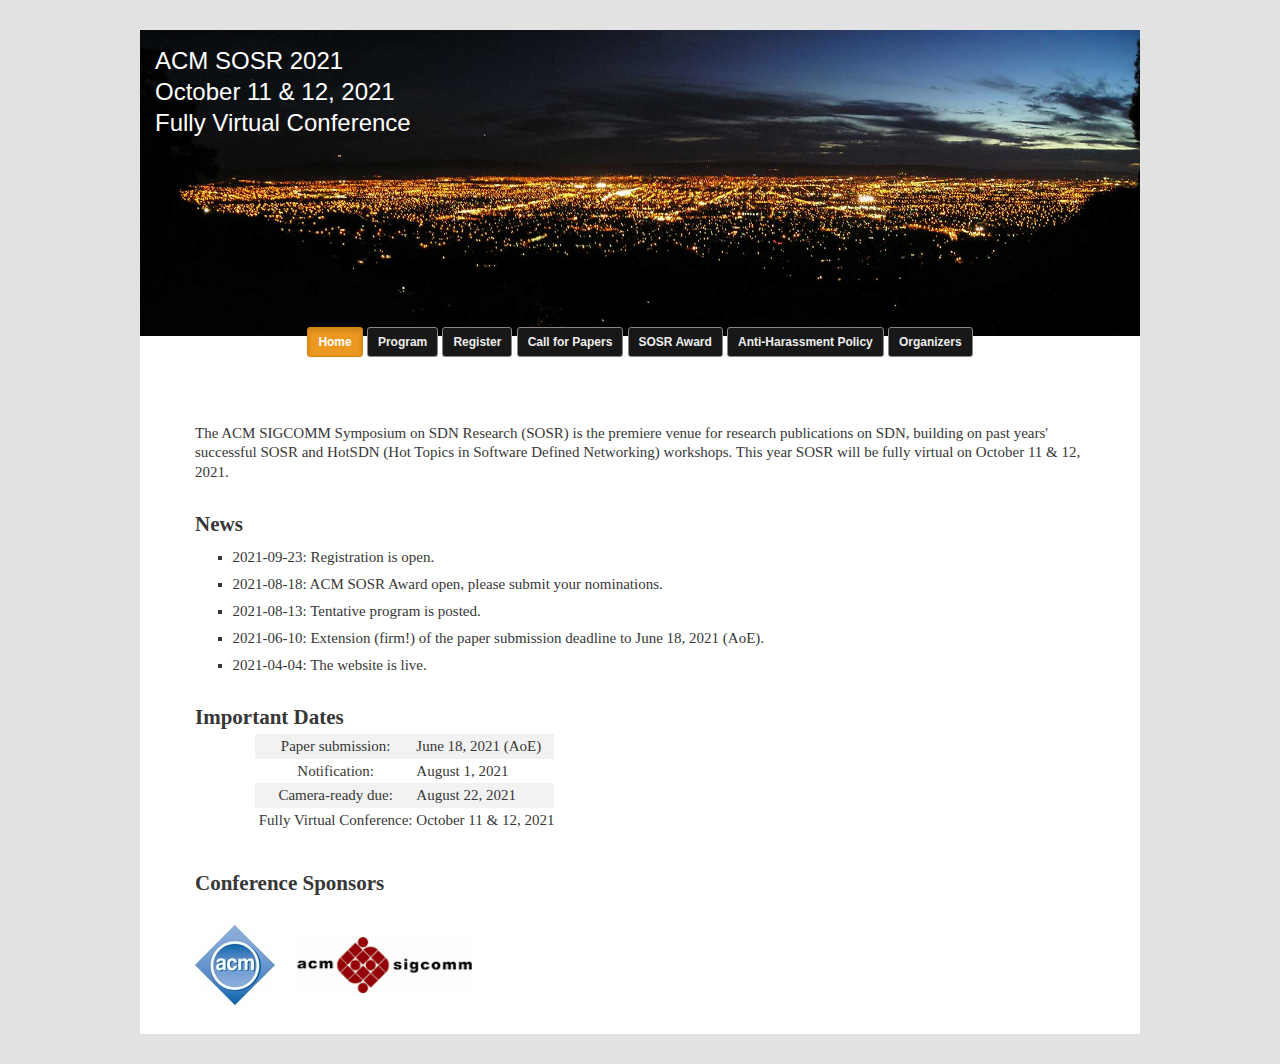
<file: index.html>
<!DOCTYPE html>
<html>
<head>
    <meta http-equiv="Content-Type" content="text/html; charset=UTF-8">
    <title>ACM SOSR 2021 (Symposium on SDN Research)</title>
    <link rel="stylesheet" type="text/css" media="all" href="./css/style.css">
    <link rel="stylesheet" type="text/css" media="all" href="./css/style_extra.css">
    <link rel="stylesheet" type="text/css" media="all" href="./css/logo.css">
    <link rel="stylesheet" type="text/css" media="all" href="./css/buttons.css">
    <link rel="stylesheet" type="text/css" media="all" href="./css/callouts.css">
    <link rel="stylesheet" type="text/css" media="all" href="css/s2.css" />
    <link rel="stylesheet" type="text/css" media="all" href="css/jquery.mobile-1.3.2.min.css" />
    <base href="." target="_blank">
</head>
<body class="page page-id-21 page-template-default single-author singular two-column right-sidebar">
    <div id="page" class="hfeed">
        <header id="branding" role="banner">
        <div id="logo-image">
            <img src="./images/sanjose_banner.jpg" width="1200" height="302" alt="SOSR2021 banner">
		    <div style="font-size: 24px;color: white;position: absolute;top: 45px;">
		        <p style="margin-bottom: 0;margin-left: 15px;">ACM SOSR 2021</p>
		        <p style="margin-bottom: 0;margin-left: 15px;">October 11 & 12, 2021</p>
		        <p style="margin-bottom: 0;margin-left: 15px;">Fully Virtual Conference</p>
			</div>
		</div>
        <p align="center">
        <a href="index.html" class="btn btn-sm btn-warning active" role="button" target="_self">Home</a>
		<a href="program.html" class="btn btn-sm btn-default" role="button" target="_self">Program</a> </li>
		<a href="register.html" class="btn btn-sm btn-default" role="button" target="_self">Register</a> </li>
        <a href="calls.html" class="btn btn-sm btn-default" role="button" target="_self">Call for Papers</a>
		<a href="award.html" class="btn btn-sm btn-default" role="button" target="_self">SOSR Award</a> </li>
		<a href="anti-harassment.html" class="btn btn-sm btn-default" role="button" target="_self">Anti-Harassment Policy</a> </li>
		<a href="organizers.html" class="btn btn-sm btn-default" role="button" target="_self">Organizers</a> </li>
        </p>
        </header> <!-- #branding -->

        <div id="tabcontentcontainer">
            <br>
            <p>
		    The ACM SIGCOMM Symposium on SDN Research (SOSR) is the premiere venue for research publications on SDN, building on past years' successful SOSR and HotSDN (Hot Topics in Software Defined Networking) workshops. This year SOSR will be fully virtual on October 11 & 12, 2021.
            </p>
            <h2><strong>News</strong></h2>
            <div>
                <ul>
					<li>2021-09-23: Registration is open.</li>
					<li>2021-08-18: ACM SOSR Award open, please submit your nominations.</li>
					<li>2021-08-13: Tentative program is posted.</li>
					<li>2021-06-10: Extension (firm!) of the paper submission deadline to June 18, 2021 (AoE).</li>
		            <li>2021-04-04: The website is live.</li>
                </ul>
            </div>


            <h2><strong>Important Dates</strong></h2>
            <div style="padding-left:4em;">
                <table>
		        <tr style="background-color:#f2f2f2;">
                    <th>Paper submission:</th>
                    <td>June 18, 2021 (AoE)</td>
                </tr>
                <tr>
                    <th>Notification:</th>
                    <td>August 1, 2021</td>
                </tr>
                <tr style="background-color:#f2f2f2">
                    <th>Camera-ready due:</th>
                    <td>August 22, 2021</td>
                </tr>
                <tr>
                    <th>&nbsp;Fully Virtual Conference:&nbsp;</th>
                    <td>October 11 & 12, 2021</td>
                </tr>
                </table>
            </div>
        </div> <!-- #tabcontentcontainer -->
        <br/>

        <div id="supporters">
            <h2><strong>Conference Sponsors</strong></h2>
            <br>
	        <a href="http://www.acm.org/"><img src="images/acm-small.jpg" width="80" height="80" align="middle" alt="acm logo"></a> &nbsp; &nbsp;
	        <a href="http://www.sigcomm.org/"><img src="images/sigcommlogo.png" width="180" height="58" align="middle" alt="sigcomm logo"></a> &nbsp; &nbsp;
            <br/><br/>
        </div>
        <div id="atwho-container"></div>
    </div>
</body>
</html>
</file>
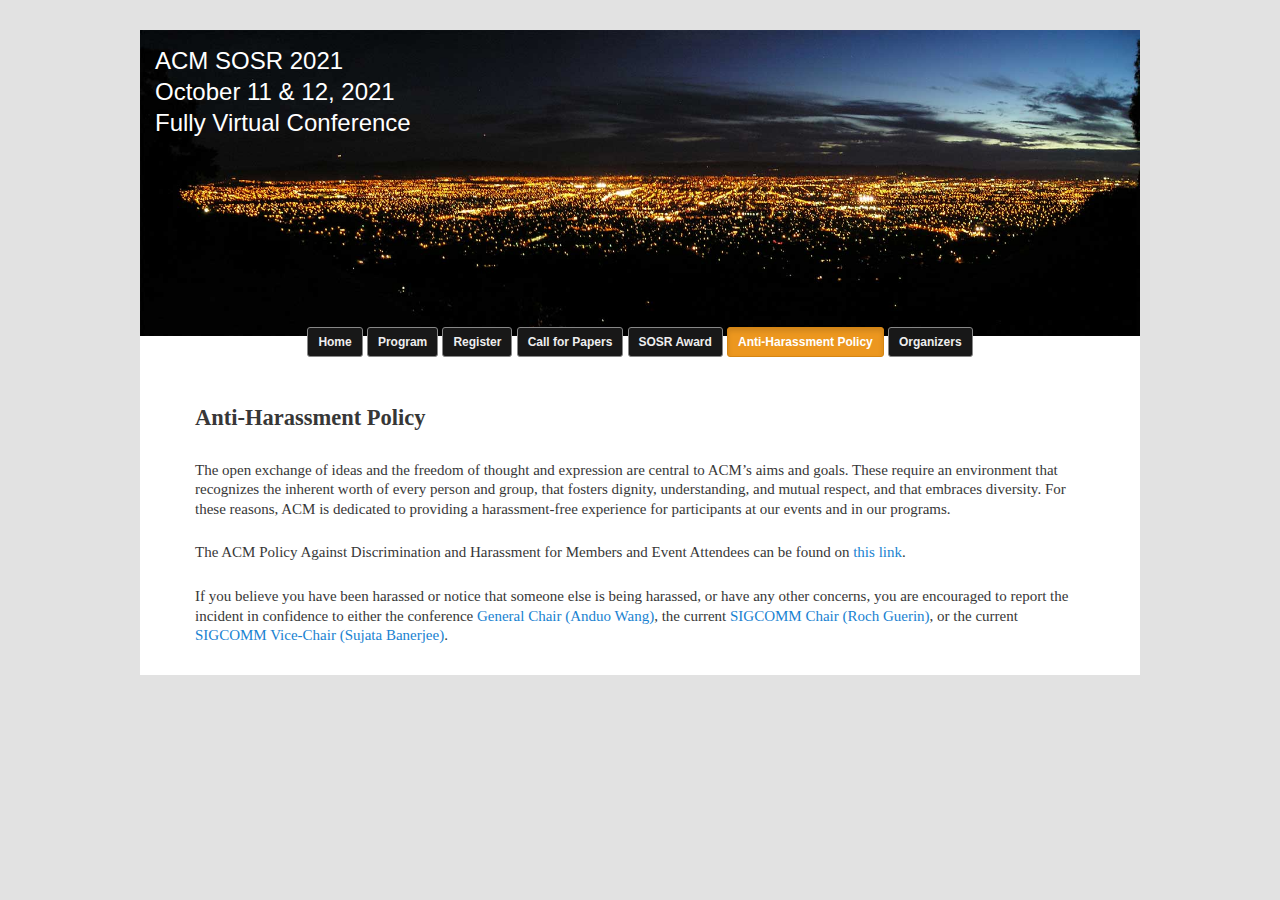
<file: anti-harassment.html>
﻿<!DOCTYPE html>
<html>
<head>
    <meta http-equiv="Content-Type" content="text/html; charset=UTF-8">
    <title>ACM SOSR 2021 (Symposium on SDN Research)</title>
    <link rel="stylesheet" type="text/css" media="all" href="./css/style.css">
    <link rel="stylesheet" type="text/css" media="all" href="./css/style_extra.css">
    <link rel="stylesheet" type="text/css" media="all" href="./css/logo.css">
    <link rel="stylesheet" type="text/css" media="all" href="./css/buttons.css">
    <link rel="stylesheet" type="text/css" media="all" href="./css/callouts.css">
    <link rel="stylesheet" type="text/css" media="all" href="css/s2.css" />
    <link rel="stylesheet" type="text/css" media="all" href="css/jquery.mobile-1.3.2.min.css" />
    <base href="." target="_blank">
</head>
<body class="page page-id-21 page-template-default single-author singular two-column right-sidebar">
    <div id="page" class="hfeed">
        <header id="branding" role="banner">
        <div id="logo-image">
            <img src="./images/sanjose_banner.jpg" width="1200" height="302" alt="SOSR2021 banner">
		    <div style="font-size: 24px;color: white;position: absolute;top: 45px;">
		        <p style="margin-bottom: 0;margin-left: 15px;">ACM SOSR 2021</p>
		        <p style="margin-bottom: 0;margin-left: 15px;">October 11 & 12, 2021</p>
		        <p style="margin-bottom: 0;margin-left: 15px;">Fully Virtual Conference</p>
			</div>
		</div>
        <p align="center">
        <a href="index.html" class="btn btn-sm btn-default" role="button" target="_self">Home</a>
		<a href="program.html" class="btn btn-sm btn-default" role="button" target="_self">Program</a> </li>
		<a href="register.html" class="btn btn-sm btn-default" role="button" target="_self">Register</a> </li>
        <a href="calls.html" class="btn btn-sm btn-default" role="button" target="_self">Call for Papers</a>
		<a href="award.html" class="btn btn-sm btn-default" role="button" target="_self">SOSR Award</a> </li>
		<a href="anti-harassment.html" class="btn btn-sm btn-warning active" role="button" target="_self">Anti-Harassment Policy</a> </li>
		<a href="organizers.html" class="btn btn-sm btn-default" role="button" target="_self">Organizers</a> </li>
        </p>
        </header> <!-- #branding -->

		<div id="tabcontentcontainer">
			<h1>
				<strong>Anti-Harassment Policy</strong>
			</h1>
			<p></p>

			<p>
				The open exchange of ideas and the freedom of thought and expression are central to ACM’s aims and goals. These require an environment that recognizes the inherent worth of every person and group, that fosters dignity, understanding, and mutual respect, and that embraces diversity. For these reasons, ACM is dedicated to providing a harassment-free experience for participants at our events and in our programs.
			</p>

			<p>
				The ACM Policy Against Discrimination and Harassment for Members and Event Attendees can be found on <a href="https://www.acm.org/special-interest-groups/volunteer-resources/officers-manual/policy-against-discrimination-and-harassment">this link</a>.
			</p>
			<p>
			If you believe you have been harassed or notice that someone else is being harassed, or have any other concerns, you are encouraged to report the incident in confidence to either the conference <a href="mailto:adw@temple.edu">General Chair (Anduo Wang)</a>, the current <a href="mailto:guerin@wustl.edu">SIGCOMM Chair (Roch Guerin)</a>, or the current <a href="mailto:sujata.banerjee@acm.org">SIGCOMM Vice-Chair (Sujata Banerjee)</a>.
			</p>
		</div> <!-- #tabcontentcontainer -->
	</div><!-- #page -->
	<div id="atwho-container"></div>
</body></html>
</file>
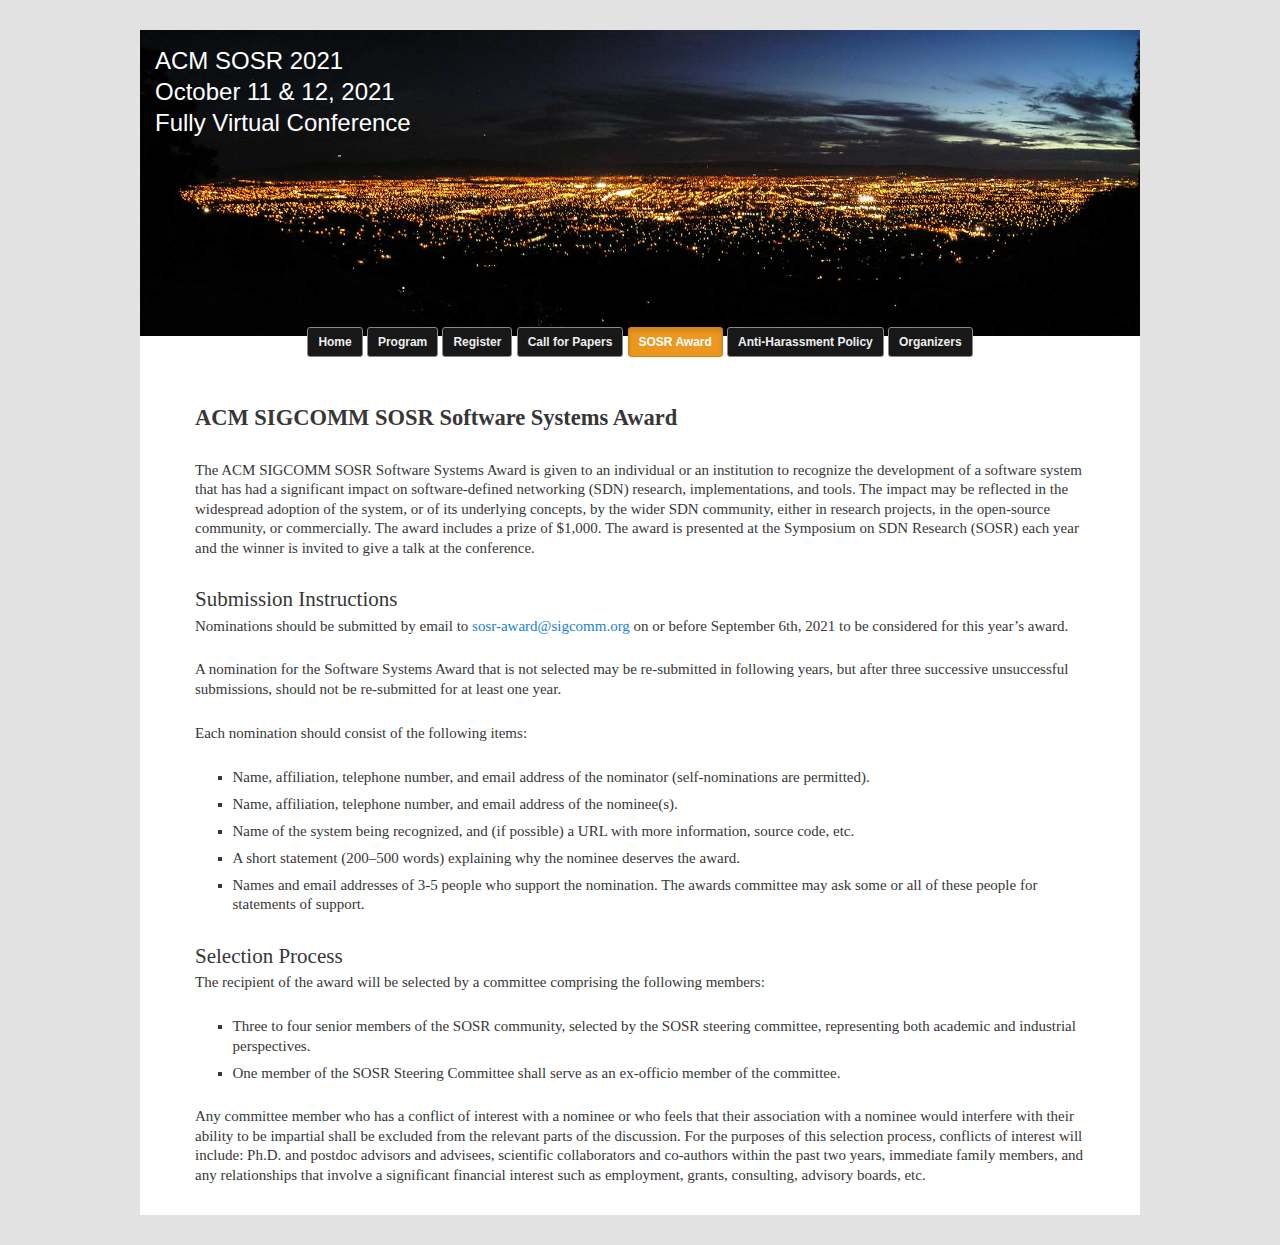
<file: award.html>
<!DOCTYPE html>
<html>
<head>
    <meta http-equiv="Content-Type" content="text/html; charset=UTF-8">
    <title>ACM SOSR 2021 (Symposium on SDN Research)</title>
    <link rel="stylesheet" type="text/css" media="all" href="./css/style.css">
    <link rel="stylesheet" type="text/css" media="all" href="./css/style_extra.css">
    <link rel="stylesheet" type="text/css" media="all" href="./css/logo.css">
    <link rel="stylesheet" type="text/css" media="all" href="./css/buttons.css">
    <link rel="stylesheet" type="text/css" media="all" href="./css/callouts.css">
    <link rel="stylesheet" type="text/css" media="all" href="css/s2.css" />
    <link rel="stylesheet" type="text/css" media="all" href="css/jquery.mobile-1.3.2.min.css" />
    <base href="." target="_blank">
</head>
<body class="page page-id-21 page-template-default single-author singular two-column right-sidebar">
    <div id="page" class="hfeed">
        <header id="branding" role="banner">
        <div id="logo-image">
            <img src="./images/sanjose_banner.jpg" width="1200" height="302" alt="SOSR2021 banner">
		    <div style="font-size: 24px;color: white;position: absolute;top: 45px;">
		        <p style="margin-bottom: 0;margin-left: 15px;">ACM SOSR 2021</p>
		        <p style="margin-bottom: 0;margin-left: 15px;">October 11 & 12, 2021</p>
		        <p style="margin-bottom: 0;margin-left: 15px;">Fully Virtual Conference</p>
			</div>
		</div>
        <p align="center">
        <a href="index.html" class="btn btn-sm btn-default" role="button" target="_self">Home</a>
		<a href="program.html" class="btn btn-sm btn-default" role="button" target="_self">Program</a> </li>
		<a href="register.html" class="btn btn-sm btn-default" role="button" target="_self">Register</a> </li>
        <a href="calls.html" class="btn btn-sm  btn-default" role="button" target="_self">Call for Papers</a>
		<a href="award.html" class="btn btn-sm btn-warning active" role="button" target="_self">SOSR Award</a> </li>
		<a href="anti-harassment.html" class="btn btn-sm btn-default" role="button" target="_self">Anti-Harassment Policy</a> </li>
		<a href="organizers.html" class="btn btn-sm btn-default" role="button" target="_self">Organizers</a> </li>
        </p>
        </header> <!-- #branding -->

		<div id="tabcontentcontainer">
		<!-- <p style="text-align: center"><strong>TBD</strong></p> -->
			<!--
			<p>
				<font color="red">
					<b>UPDATE:</b>
					<a href="https://www.opennetworking.org/onos/">ONOS</a> has been selected to receive the ACM SIGCOMM SOSR Software Systems Award in 2020!
				</font>
			</p>
			-->
			<h1>
				<strong>ACM SIGCOMM SOSR Software Systems Award</strong>
			</h1>
			<p></p>
			<p>
				The ACM SIGCOMM SOSR Software Systems Award is given to an individual or an institution to recognize the development of a software system that has had a significant impact on software-defined networking (SDN) research, implementations, and tools. The impact may be reflected in the widespread adoption of the system, or of its underlying concepts, by the wider SDN community, either in research projects, in the open-source community, or commercially. The award includes a prize of $1,000. The award is presented at the Symposium on SDN Research (SOSR) each year and the winner is invited to give a talk at the conference.
			</p>

			<h2>Submission Instructions</h2>
			<p>
			Nominations should be submitted by email to <a href="mailto:sosr-award@sigcomm.org">sosr-award@sigcomm.org</a> on or before September 6th, 2021 to be considered for this year’s award.
			</p>

			<p>
				A nomination for the Software Systems Award that is not selected may be re-submitted in following years, but after three successive unsuccessful submissions, should not be re-submitted for at least one year.
			</p>

			<p>
				Each nomination should consist of the following items:
				<ul>
					<li>Name, affiliation, telephone number, and email address of the nominator (self-nominations are permitted).</li>
					<li>Name, affiliation, telephone number, and email address of the nominee(s).</li>
					<li>Name of the system being recognized, and (if possible) a URL with more information, source code, etc.</li>
					<li>A short statement (200–500 words) explaining why the nominee deserves the award.</li>
					<li>Names and email addresses of 3-5 people who support the nomination. The awards committee may ask some or all of these people for statements of support.</li>
				</ul>
			</p>

			<h2>Selection Process</h2>
			<p>
				The recipient of the award will be selected by a committee comprising the following members:
				<ul>
					<li>Three to four senior members of the SOSR community, selected by the SOSR steering committee, representing both academic and industrial perspectives.</li>
					<li>One member of the SOSR Steering Committee shall serve as an ex-officio member of the committee.</li>
				</ul>
			</p>

			<p>
				Any committee member who has a conflict of interest with a nominee or who feels that their association with a nominee would interfere with their ability to be impartial shall be excluded from the relevant parts of the discussion. For the purposes of this selection process, conflicts of interest will include: Ph.D. and postdoc advisors and advisees, scientific collaborators and co-authors within the past two years, immediate family members, and any relationships that involve a significant financial interest such as employment, grants, consulting, advisory boards, etc.
			</p>
		</div> <!-- #tabcontentcontainer -->
	</div><!-- #page -->
	<div id="atwho-container"></div>
</body></html>
</file>
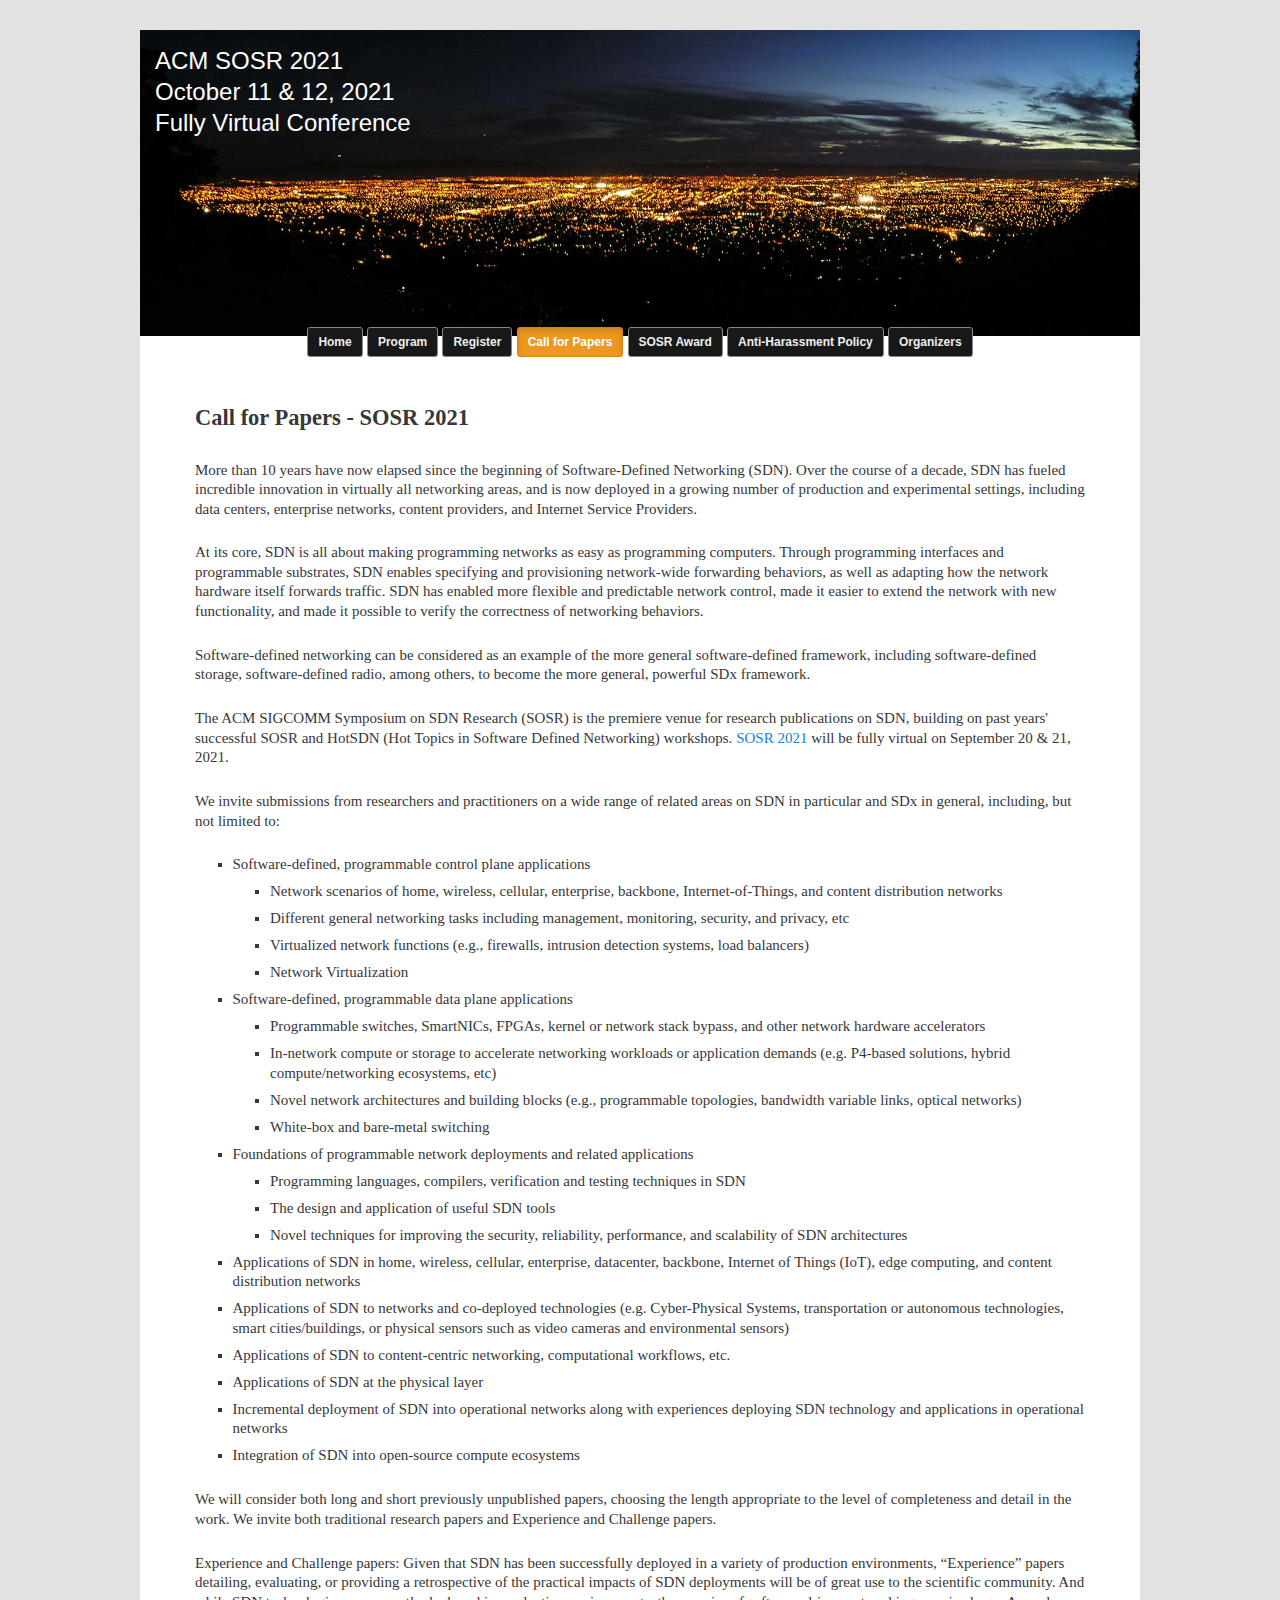
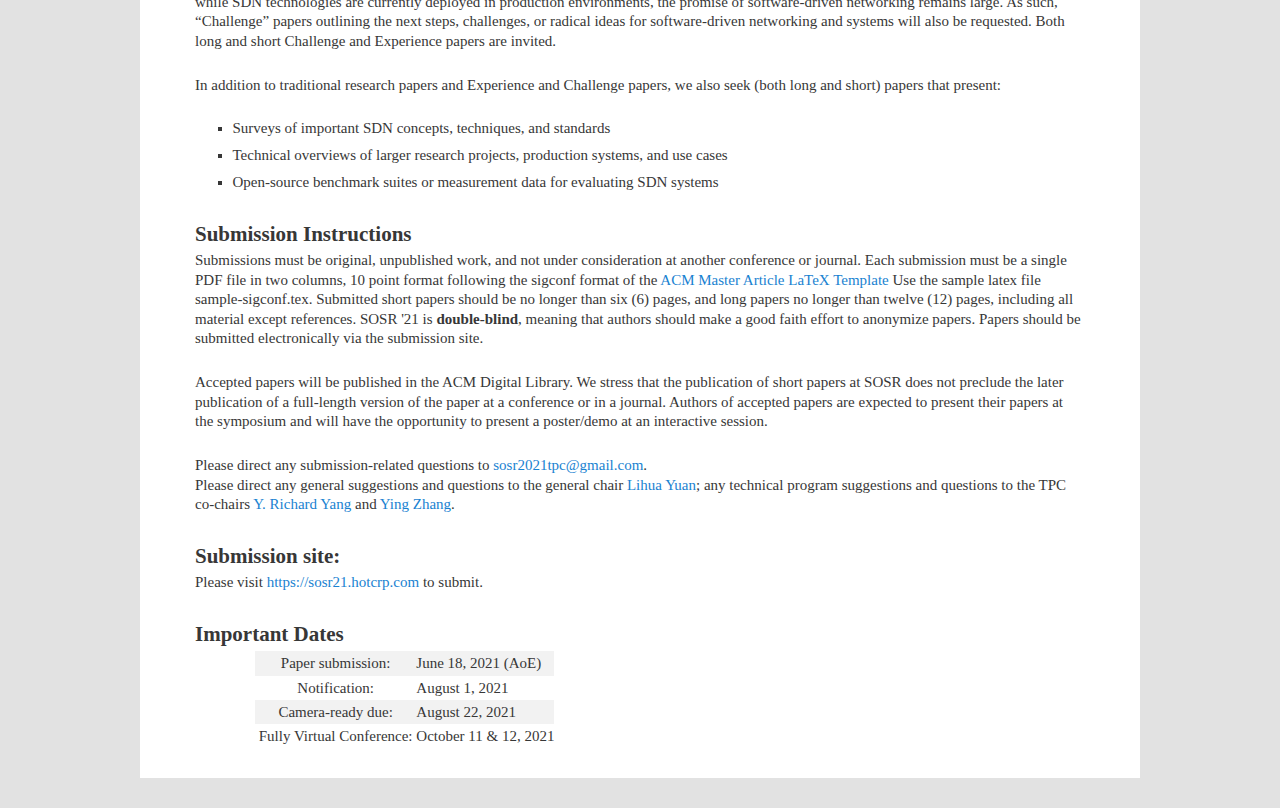
<file: calls.html>
﻿<!DOCTYPE html>
<html>
<head>
    <meta http-equiv="Content-Type" content="text/html; charset=UTF-8">
    <title>ACM SOSR 2021 (Symposium on SDN Research)</title>
    <link rel="stylesheet" type="text/css" media="all" href="./css/style.css">
    <link rel="stylesheet" type="text/css" media="all" href="./css/style_extra.css">
    <link rel="stylesheet" type="text/css" media="all" href="./css/logo.css">
    <link rel="stylesheet" type="text/css" media="all" href="./css/buttons.css">
    <link rel="stylesheet" type="text/css" media="all" href="./css/callouts.css">
    <link rel="stylesheet" type="text/css" media="all" href="css/s2.css" />
    <link rel="stylesheet" type="text/css" media="all" href="css/jquery.mobile-1.3.2.min.css" />
    <base href="." target="_blank">
</head>
<body class="page page-id-21 page-template-default single-author singular two-column right-sidebar">
    <div id="page" class="hfeed">
        <header id="branding" role="banner">
        <div id="logo-image">
            <img src="./images/sanjose_banner.jpg" width="1200" height="302" alt="SOSR2021 banner">
		    <div style="font-size: 24px;color: white;position: absolute;top: 45px;">
		        <p style="margin-bottom: 0;margin-left: 15px;">ACM SOSR 2021</p>
		        <p style="margin-bottom: 0;margin-left: 15px;">October 11 & 12, 2021</p>
		        <p style="margin-bottom: 0;margin-left: 15px;">Fully Virtual Conference</p>
			</div>
		</div>
        <p align="center">
        <a href="index.html" class="btn btn-sm btn-default" role="button" target="_self">Home</a>
		<a href="program.html" class="btn btn-sm btn-default" role="button" target="_self">Program</a> </li>
		<a href="register.html" class="btn btn-sm btn-default" role="button" target="_self">Register</a> </li>
        <a href="calls.html" class="btn btn-sm btn-warning active" role="button" target="_self">Call for Papers</a>
		<a href="award.html" class="btn btn-sm btn-default" role="button" target="_self">SOSR Award</a> </li>
		<a href="anti-harassment.html" class="btn btn-sm btn-default" role="button" target="_self">Anti-Harassment Policy</a> </li>
		<a href="organizers.html" class="btn btn-sm btn-default" role="button" target="_self">Organizers</a> </li>
        </p>
        </header> <!-- #branding -->

        <div id="tabcontentcontainer">
            <!--On this page:
            <ul>
                <li> <a href="calls.html#cfpapers" target="_self">Call for Papers</a> </li>
                <li> <a href="calls.html#cfdemos" target="_self">Call for Demos &amp; Posters</a> </li>
            </ul>-->
            <a name="cfpapers"></a>
            <h1><strong>Call for Papers - SOSR 2021</strong></h1>
            <p></p>
			<p>
            More than 10 years have now elapsed since the beginning of Software-Defined Networking (SDN). Over the course of a decade, SDN has fueled incredible innovation in virtually all networking areas, and is now deployed in a growing number of production and experimental settings, including data centers, enterprise networks, content providers, and Internet Service Providers.
			</p>
			<p>
            At its core, SDN is all about making programming networks as easy as programming computers. Through programming interfaces and programmable substrates, SDN enables specifying and provisioning network-wide forwarding behaviors, as well as adapting how the network hardware itself forwards traffic. SDN has enabled more flexible and predictable network control, made it easier to extend the network with new functionality, and made it possible to verify the correctness of networking behaviors.
			</p>
            <p>
            Software-defined networking can be considered as an example of the more general software-defined framework, including software-defined storage, software-defined radio, among others, to become the more general, powerful SDx framework.
            </p>
			<p>
            The ACM SIGCOMM Symposium on SDN Research (SOSR) is the premiere venue for research publications on SDN, building on past years' successful SOSR and HotSDN (Hot Topics in Software Defined Networking) workshops. <a href="https://conferences.sigcomm.org/sosr/2021/">SOSR 2021</a> will be fully virtual on September 20 & 21, 2021.
			</p>
			<p>
            We invite submissions from researchers and practitioners on a wide range of related areas on SDN in particular and SDx in general, including, but not limited to:
			</p>
			<ul>
				<li>Software-defined, programmable control plane applications
					<ul>
						<li>Network scenarios of home, wireless, cellular, enterprise, backbone, Internet-of-Things, and content distribution networks</li>
						<li>Different general networking tasks including management, monitoring, security, and privacy, etc</li>
						<li>Virtualized network functions (e.g., firewalls, intrusion detection systems, load balancers)</li>
						<li>Network Virtualization</li>

					</ul>
				</li>
				<li>Software-defined, programmable data plane applications
					<ul>
						<li>Programmable switches, SmartNICs, FPGAs, kernel or network stack bypass, and other network hardware accelerators</li>
						<li>In-network compute or storage to accelerate networking workloads or application demands (e.g. P4-based solutions, hybrid compute/networking ecosystems, etc)</li>
						<li>Novel network architectures and building blocks (e.g., programmable topologies, bandwidth variable links, optical networks)</li>
						<li>White-box and bare-metal switching</li>
					</ul>
				</li>
				<li>Foundations of programmable network deployments and related applications
					<ul>
						<li>Programming languages, compilers, verification and testing techniques in SDN</li>
						<li>The design and application of useful SDN tools</li>
						<li>Novel techniques for improving the security, reliability, performance, and scalability of SDN architectures</li>
					</ul>
				</li>
				<li>Applications of SDN in home, wireless, cellular, enterprise, datacenter, backbone, Internet of Things (IoT), edge computing, and content distribution networks</li>
				<li>Applications of SDN to networks and co-deployed technologies (e.g. Cyber-Physical Systems, transportation or autonomous technologies, smart cities/buildings, or physical sensors such as video cameras and environmental sensors)</li>
				<li>Applications of SDN to content-centric networking, computational workflows, etc.</li>
				<li>Applications of SDN at the physical layer</li>
				<li>Incremental deployment of SDN into operational networks along with experiences deploying SDN technology and applications in operational networks</li>
				<li>Integration of SDN into open-source compute ecosystems</li>
			</ul>
			<p>
            We will consider both long and short previously unpublished papers, choosing the length appropriate to the level of completeness and detail in the work. We invite both traditional research papers and Experience and Challenge papers.
			</p>
            <p>
            Experience and Challenge papers: Given that SDN has been successfully deployed in a variety of production environments, “Experience” papers detailing, evaluating, or providing a retrospective of the practical impacts of SDN deployments will be of great use to the scientific community. And while SDN technologies are currently deployed in production environments, the promise of software-driven networking remains large. As such, “Challenge” papers outlining the next steps, challenges, or radical ideas for software-driven networking and systems will also be requested. Both long and short Challenge and Experience papers are invited.
            </p>
            <p>
            In addition to traditional research papers and Experience and Challenge papers, we also seek (both long and short) papers that present:
            </p>
            <ul>
                <li>Surveys of important SDN concepts, techniques, and standards</li>
                <li>Technical overviews of larger research projects, production systems, and use cases</li>
                <li>Open-source benchmark suites or measurement data for evaluating SDN systems</li>
            </ul>
			<h2><strong>Submission Instructions</strong></h2>
			<p>
			Submissions must be original, unpublished work, and not under consideration at another conference or journal. Each submission must be a single PDF file in two ­columns, 10­ point format following the sigconf format of the
			<a href="http://www.acm.org/publications/proceedings-template">ACM Master Article LaTeX Template</a>
			Use the sample latex file sample-sigconf.tex. Submitted short papers should be no longer than six (6) pages, and long papers no longer than twelve (12) pages, including all material except references. SOSR '21 is
			<strong>double-blind</strong>, meaning that authors should make a good faith effort to anonymize papers. Papers should be submitted electronically via the submission site.
			</p>
			<p>
            Accepted papers will be published in the ACM Digital Library. We stress that the publication of short papers at SOSR does not preclude the later publication of a full-­length version of the paper at a conference or in a journal. Authors of accepted papers are expected to present their papers at the symposium and will have the opportunity to present a poster/demo at an interactive session.
			</p>
			<p>
			Please direct any submission-related questions to
			<a href="mailto:sosr2021tpc@gmail.com">sosr2021tpc@gmail.com</a>.<br/>
            Please direct any general suggestions and questions to the general chair
            <a href="mailto:Lihua.Yuan@microsoft.com">Lihua Yuan</a>; any technical program suggestions and questions to the TPC co-chairs <a href="mailto:yry@cs.yale.edu">Y. Richard Yang</a> and <a href="mailto:zhangying@fb.com">Ying Zhang</a>.
			</p>
			<h2><strong>Submission site:</strong></h2>
			<p>
			Please visit
			<a href="https://sosr21.hotcrp.com">https://sosr21.hotcrp.com</a>
			to submit.
			</p>
            <h2><strong>Important Dates</strong></h2>
            <div style="padding-left:4em;">
                <table>
					<tr style="background-color:#f2f2f2;">
						<th>Paper submission:</th>
						<td>June 18, 2021 (AoE)</td>
					</tr>
					<tr>
						<th>Notification:</th>
						<td>August 1, 2021</td>
					</tr>
					<tr style="background-color:#f2f2f2">
						<th>Camera-ready due:</th>
						<td>August 22, 2021</td>
					</tr>
					<tr>
						<th>&nbsp;Fully Virtual Conference:&nbsp;</th>
						<td>October 11 & 12, 2021</td>
					</tr>
                </table>
            </div>
            <br>
        </div> <!-- #tabcontentcontainer -->
    </div><!-- #page -->
    <div id="atwho-container"></div>
</body>
</html>
</file>
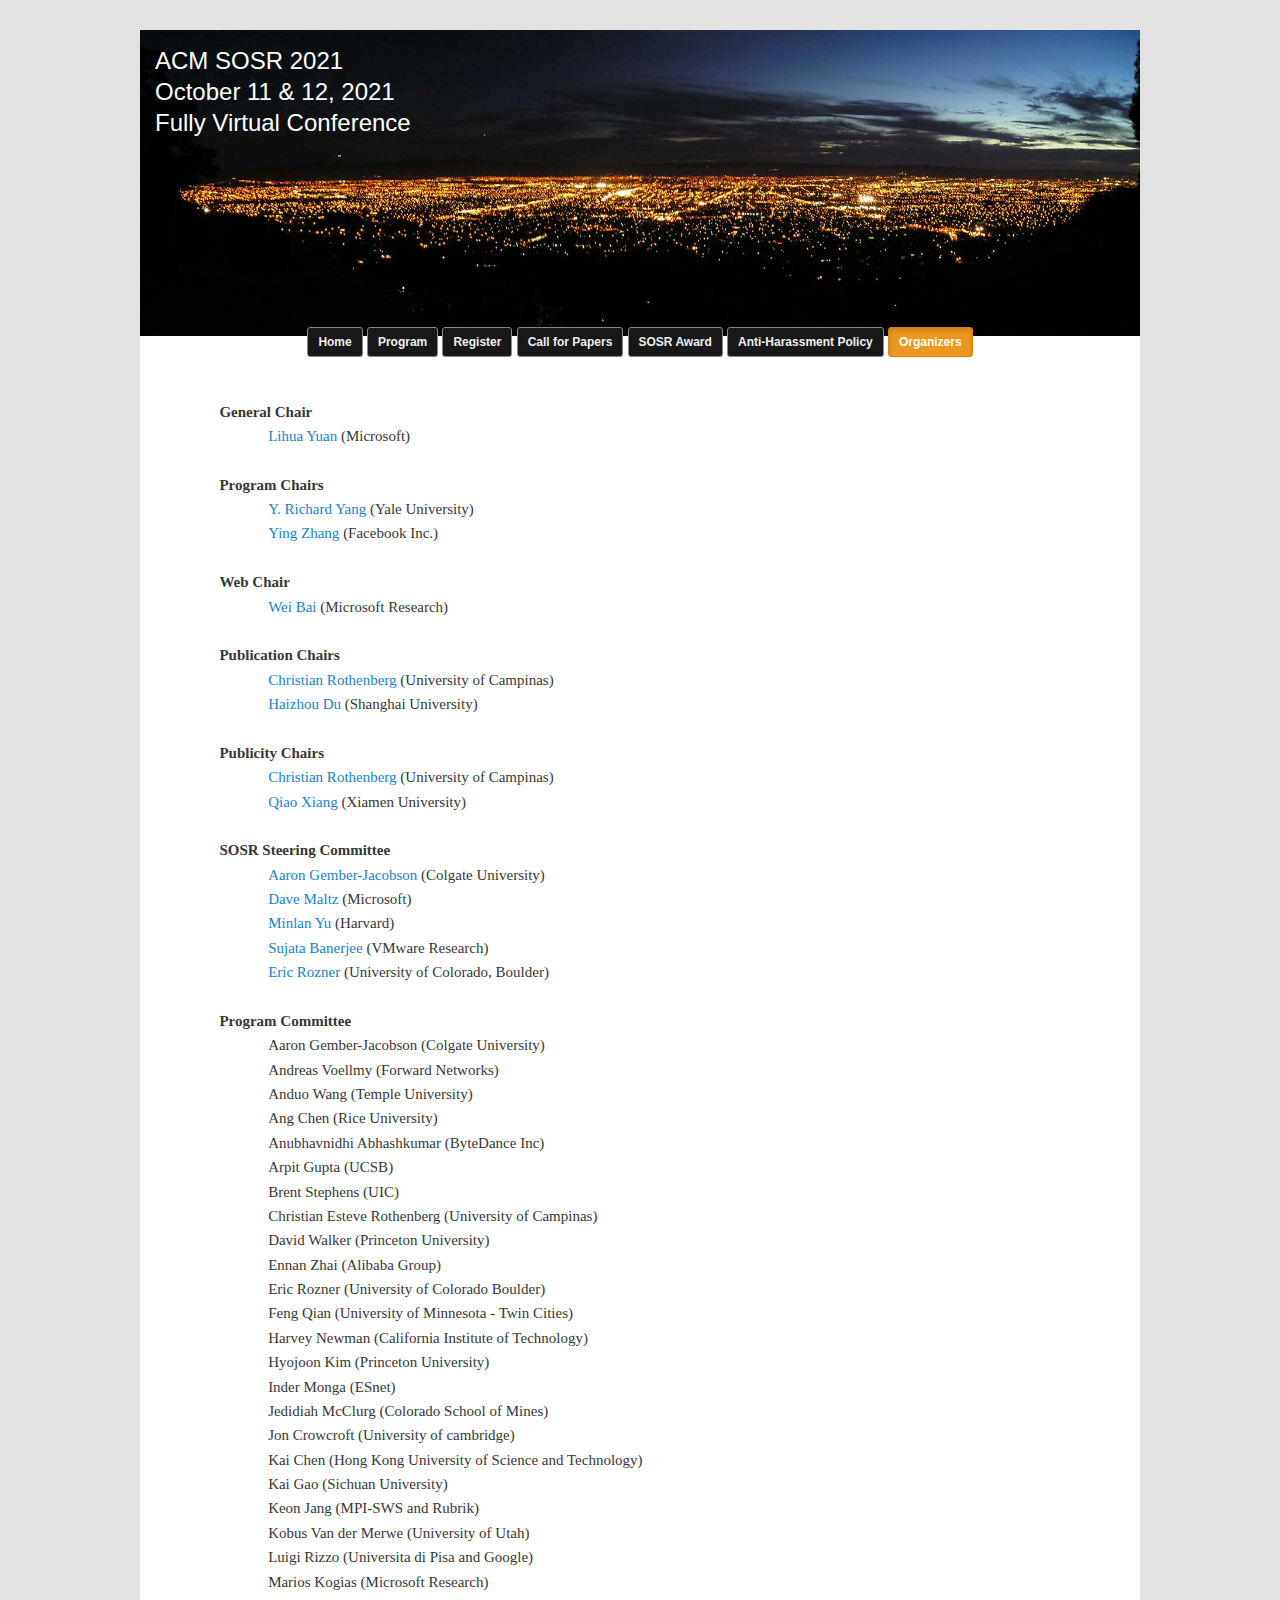
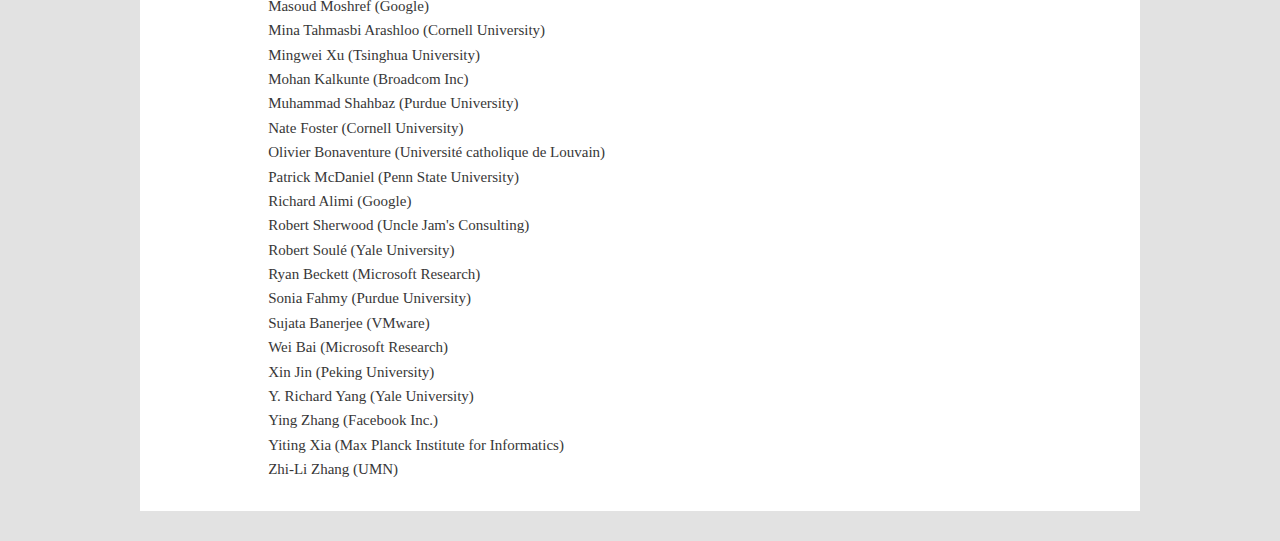
<file: organizers.html>
﻿<!DOCTYPE html>
<html>
<head>
    <meta http-equiv="Content-Type" content="text/html; charset=UTF-8">
    <title>ACM SOSR 2021 (Symposium on SDN Research)</title>
    <link rel="stylesheet" type="text/css" media="all" href="./css/style.css">
    <link rel="stylesheet" type="text/css" media="all" href="./css/style_extra.css">
    <link rel="stylesheet" type="text/css" media="all" href="./css/logo.css">
    <link rel="stylesheet" type="text/css" media="all" href="./css/buttons.css">
    <link rel="stylesheet" type="text/css" media="all" href="./css/callouts.css">
    <link rel="stylesheet" type="text/css" media="all" href="css/s2.css" />
    <link rel="stylesheet" type="text/css" media="all" href="css/jquery.mobile-1.3.2.min.css" />
    <base href="." target="_blank">
</head>
<body class="page page-id-21 page-template-default single-author singular two-column right-sidebar">
    <div id="page" class="hfeed">
		<header id="branding" role="banner">
        <div id="logo-image">
            <img src="./images/sanjose_banner.jpg" width="1200" height="302" alt="SOSR2021 banner">
			<div style="font-size: 24px;color: white;position: absolute;top: 45px;">
			  	<p style="margin-bottom: 0;margin-left: 15px;">ACM SOSR 2021</p>
		        <p style="margin-bottom: 0;margin-left: 15px;">October 11 & 12, 2021</p>
				<p style="margin-bottom: 0;margin-left: 15px;">Fully Virtual Conference</p>
			</div>
		</div>
        <p align="center">
        <a href="index.html" class="btn btn-sm btn-default" role="button" target="_self">Home</a>
		<a href="program.html" class="btn btn-sm btn-default" role="button" target="_self">Program</a> </li>
		<a href="register.html" class="btn btn-sm btn-default" role="button" target="_self">Register</a> </li>
        <a href="calls.html" class="btn btn-sm btn-default" role="button" target="_self">Call for Papers</a>
		<a href="award.html" class="btn btn-sm btn-default" role="button" target="_self">SOSR Award</a> </li>
		<a href="anti-harassment.html" class="btn btn-sm btn-default" role="button" target="_self">Anti-Harassment Policy</a> </li>
		<a href="organizers.html" class="btn btn-sm btn-warning active" role="button" target="_self">Organizers</a> </li>
        </p>
        </header> <!-- #branding -->

        <div id="tabcontentcontainer">
            <dl>
                <dt>General Chair</dt>
                <dd>
                    <a href="https://www.linkedin.com/in/lyuan/">Lihua Yuan</a> (Microsoft)
                </dd>

                <dt>Program Chairs</dt>
                <dd>
                    <a href="http://www.cs.yale.edu/homes/yry/">Y. Richard Yang</a> (Yale University) <br>
                    <a href="https://www.linkedin.com/in/ying-zhang-7b28b15/">Ying Zhang</a> (Facebook Inc.)
                </dd>
                <dt>Web Chair</dt>
                <dd>
                    <a href="http://baiwei0427.github.io/">Wei Bai</a> (Microsoft Research)
                </dd>
				<dt>Publication Chairs</dt>
                <dd>
                    <a href="https://www.dca.fee.unicamp.br/~chesteve/">Christian Rothenberg</a> (University of Campinas)<br>
					<a href="https://snlab-freedom.github.io/members/haizhou_du/">Haizhou Du</a> (Shanghai University)<br>
                </dd>
				<dt>Publicity Chairs</dt>
                <dd>
                    <a href="https://www.dca.fee.unicamp.br/~chesteve/">Christian Rothenberg</a> (University of Campinas)<br>
					<a href="http://qiaoxiang.me/">Qiao Xiang</a> (Xiamen University)<br>
                </dd>
                <dt>SOSR Steering Committee</dt>
                <dd>
                    <a href="https://aaron.gember-jacobson.com/"> Aaron Gember-Jacobson</a> (Colgate University) <br>
                    <a href="https://www.linkedin.com/in/davemaltz/">Dave Maltz</a> (Microsoft) <br>
                    <a href="http://minlanyu.seas.harvard.edu/">Minlan Yu</a> (Harvard) <br>
                    <a href="https://research.vmware.com/researchers/sujata-banerjee">Sujata Banerjee</a> (VMware Research)<br>
					<a href="http://ericrozner.com/">Eric Rozner</a> (University of Colorado, Boulder)<br>
                </dd>
                <dt>Program Committee</dt>
				<dd>
					Aaron Gember-Jacobson (Colgate University) <br>
					Andreas Voellmy (Forward Networks) <br>
					Anduo Wang (Temple University) <br>
					Ang Chen (Rice University) <br>
					Anubhavnidhi Abhashkumar (ByteDance Inc) <br>
					Arpit Gupta (UCSB) <br>
					Brent Stephens (UIC) <br>
					Christian Esteve Rothenberg (University of Campinas) <br>
					David Walker (Princeton University) <br>
					Ennan Zhai (Alibaba Group) <br>
					Eric Rozner (University of Colorado Boulder) <br>
					Feng Qian (University of Minnesota - Twin Cities) <br>
					Harvey Newman (California Institute of Technology) <br>
					Hyojoon Kim (Princeton University) <br>
					Inder Monga (ESnet) <br>
					Jedidiah McClurg (Colorado School of Mines) <br>
					Jon Crowcroft (University of cambridge) <br>
					Kai Chen (Hong Kong University of Science and Technology) <br>
					Kai Gao (Sichuan University) <br>
					Keon Jang (MPI-SWS and Rubrik) <br>
					Kobus Van der Merwe (University of Utah) <br>
					Luigi Rizzo (Universita di Pisa and Google) <br>
					Marios Kogias (Microsoft Research) <br>
					Masoud Moshref (Google) <br>
					Mina Tahmasbi Arashloo (Cornell University) <br>
					Mingwei Xu (Tsinghua University) <br>
					Mohan Kalkunte (Broadcom Inc) <br>
					Muhammad Shahbaz (Purdue University) <br>
					Nate Foster (Cornell University) <br>
					Olivier Bonaventure (Université catholique de Louvain) <br>
					Patrick McDaniel (Penn State University) <br>
					Richard Alimi (Google) <br>
					Robert Sherwood (Uncle Jam's Consulting) <br>
					Robert Soulé (Yale University) <br>
					Ryan Beckett (Microsoft Research) <br>
					Sonia Fahmy (Purdue University) <br>
					Sujata Banerjee (VMware) <br>
					Wei Bai (Microsoft Research) <br>
					Xin Jin (Peking University) <br>
					Y. Richard Yang (Yale University) <br>
					Ying Zhang (Facebook Inc.) <br>
					Yiting Xia (Max Planck Institute for Informatics) <br>
					Zhi-Li Zhang (UMN) <br>
                </dd>
            </dl>
        </div> <!-- #tabcontentcontainer -->
    </div><!-- #page -->
    <div id="atwho-container"></div>
</body>
</html>
</file>
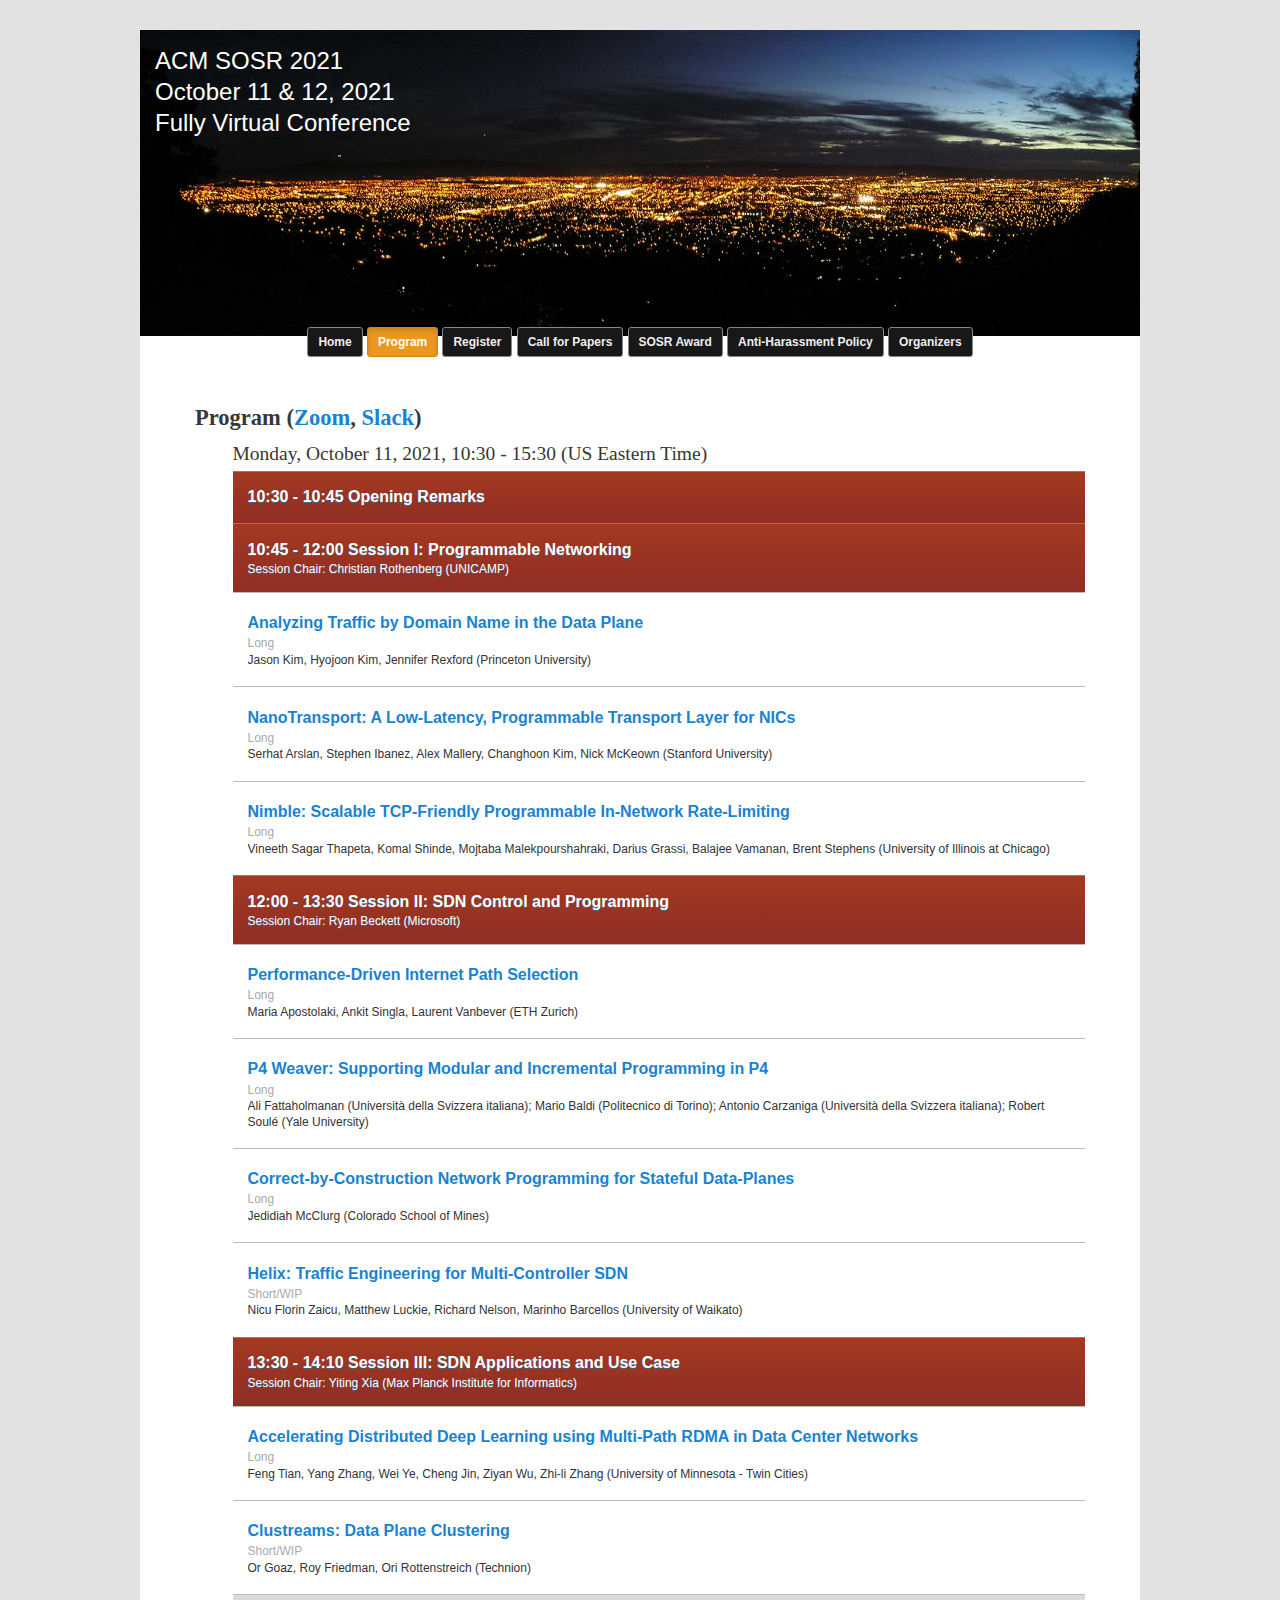
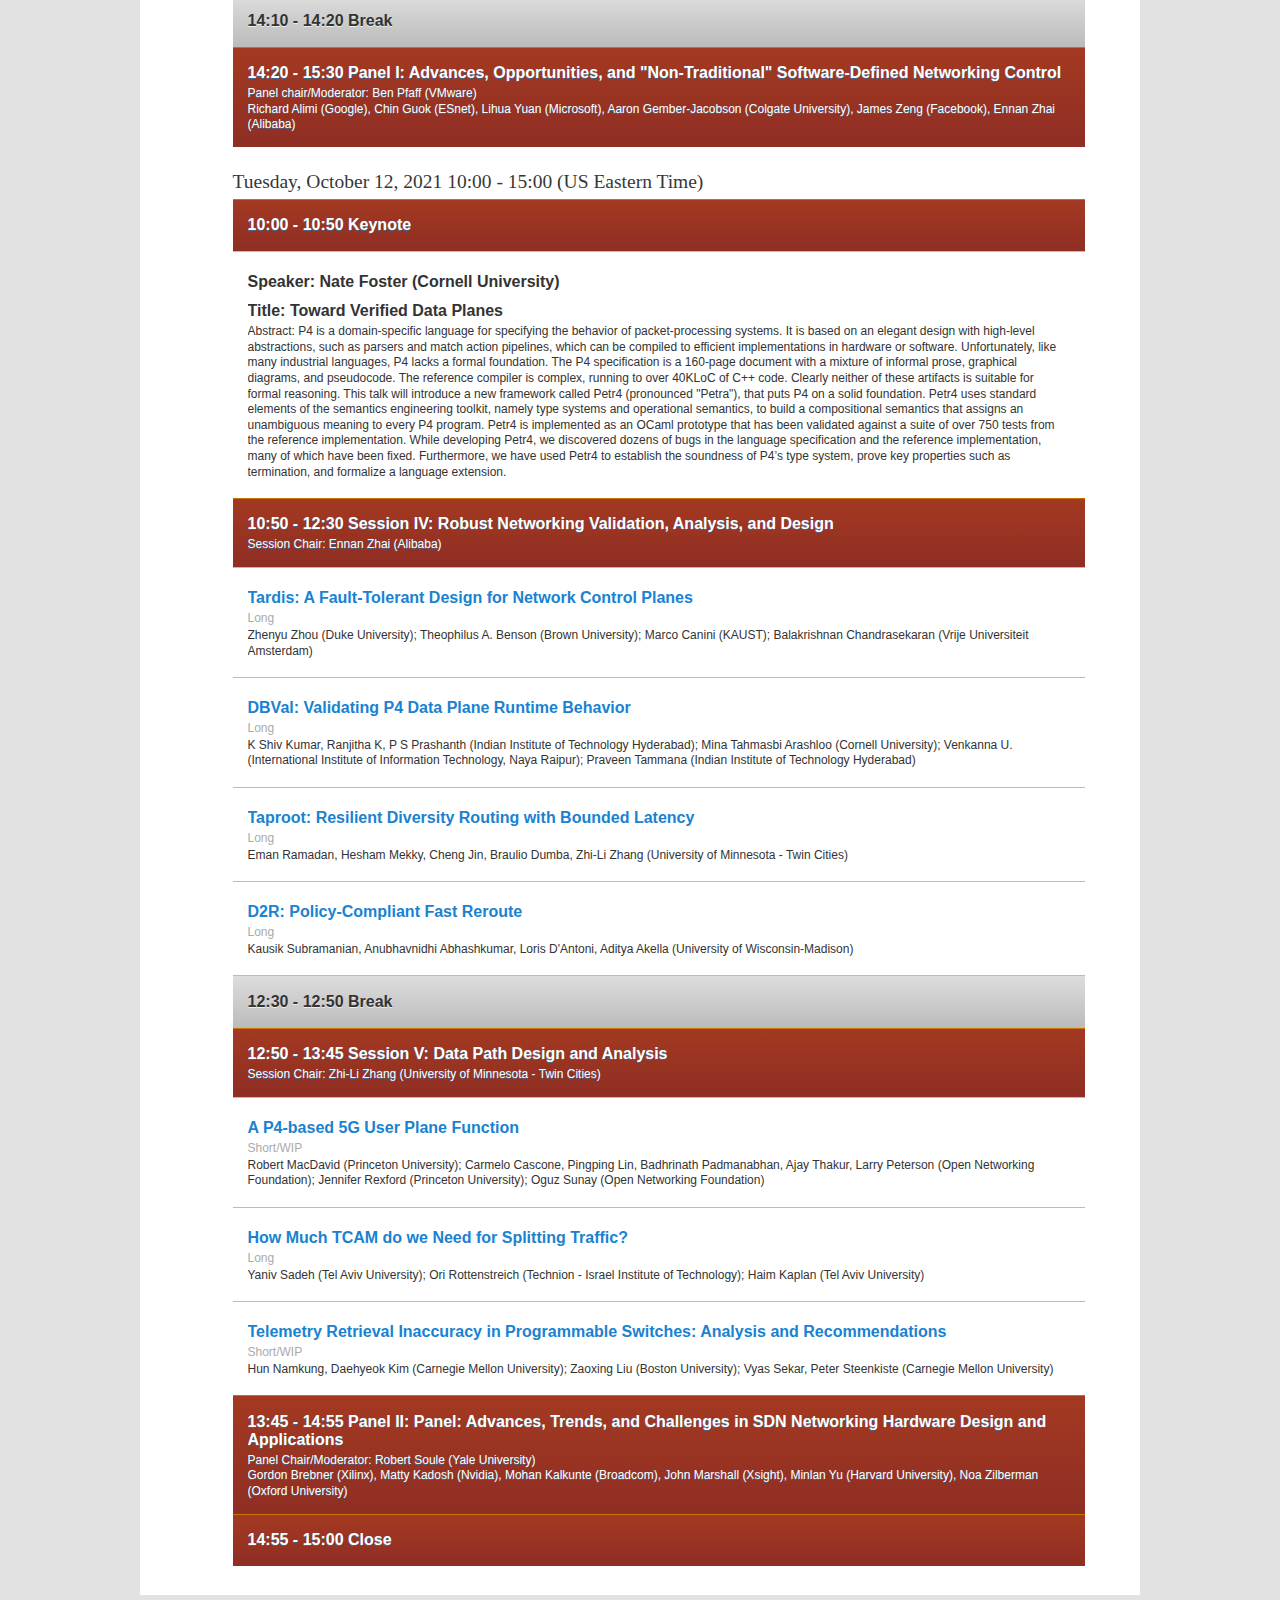
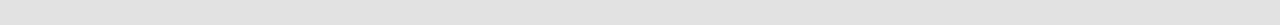
<file: program.html>
<!DOCTYPE html>
<html>
<head>
    <meta http-equiv="Content-Type" content="text/html; charset=UTF-8">
    <title>ACM SOSR 2021 (Symposium on SDN Research)</title>
    <link rel="stylesheet" type="text/css" media="all" href="./css/style.css">
    <link rel="stylesheet" type="text/css" media="all" href="./css/style_extra.css">
    <link rel="stylesheet" type="text/css" media="all" href="./css/logo.css">
    <link rel="stylesheet" type="text/css" media="all" href="./css/buttons.css">
    <link rel="stylesheet" type="text/css" media="all" href="./css/callouts.css">
    <link rel="stylesheet" type="text/css" media="all" href="css/s2.css" />
    <link rel="stylesheet" type="text/css" media="all" href="css/jquery.mobile-1.3.2.min.css" />
    <base href="." target="_blank">
</head>
<body class="page page-id-21 page-template-default single-author singular two-column right-sidebar">
    <div id="page" class="hfeed">
        <header id="branding" role="banner">
        <div id="logo-image">
            <img src="./images/sanjose_banner.jpg" width="1200" height="302" alt="SOSR2021 banner">
		    <div style="font-size: 24px;color: white;position: absolute;top: 45px;">
		        <p style="margin-bottom: 0;margin-left: 15px;">ACM SOSR 2021</p>
		        <p style="margin-bottom: 0;margin-left: 15px;">October 11 & 12, 2021</p>
		        <p style="margin-bottom: 0;margin-left: 15px;">Fully Virtual Conference</p>
			</div>
		</div>
        <p align="center">
        <a href="index.html" class="btn btn-sm btn-default" role="button" target="_self">Home</a>
		<a href="program.html" class="btn btn-sm btn-warning active" role="button" target="_self">Program</a> </li>
		<a href="register.html" class="btn btn-sm btn-default" role="button" target="_self">Register</a> </li>
        <a href="calls.html" class="btn btn-sm btn-default" role="button" target="_self">Call for Papers</a>
		<a href="award.html" class="btn btn-sm btn-default" role="button" target="_self">SOSR Award</a> </li>
		<a href="anti-harassment.html" class="btn btn-sm btn-default" role="button" target="_self">Anti-Harassment Policy</a> </li>
		<a href="organizers.html" class="btn btn-sm btn-default" role="button" target="_self">Organizers</a> </li>
        </p>
        </header> <!-- #branding -->

		<!-- new added -->
		<style>
			.slide, .video {
				font-size: 14px;
			}
		</style>

        <div id="tabcontentcontainer">
			<!--
            <p><h2><strong>ACM Open Table of Contents (OpenToc)</strong></h2>
                <a href="toc.html">Full SOSR '21 program details from ACM, including digital library (DL) links.</a>
            </p>
			-->

            <h1><strong>Program (<a href="https://yale.zoom.us/j/95378368259">Zoom</a>, <a href="https://sigcomm.slack.com/archives/C02HA48TVH8">Slack</a>)</strong></h1>

            <ul id="proglist" data-role="listview" data-filter="true" data-inset="true" data-theme="d" data-dividertheme="a">
                <li class="heading" data-role="list-divider"
                    style="display:block">
                    <h3>Monday, October 11, 2021, 10:30 - 15:30 (US Eastern Time)</h3>
                </li>

                <li class="ui-bar-b ui-li ui-li-divider" data-
                    role="list-divider" role="heading">
                    <h3 class="ui-li-heading">
                        10:30 - 10:45
                        Opening Remarks
						<!--[<a href="slides/SOSR 2020 Opening.pdf" class="slide">slide</a>]-->
                    </h3>
                </li>


				<li class="ui-bar-b ui-li ui-li-divider" data-
                    role="list-divider" role="heading">
                    <h3 class="ui-li-heading">
					10:45 - 12:00 Session I: Programmable Networking
                    </h3>
					<p class="ui-li-desc">
                        Session Chair: Christian Rothenberg (UNICAMP)
                    </p>
                </li>
				<li data-icon="false" class="ui-li ui-li-static ui-btn-up-d">
                    <h3 class="ui-li-heading">
					<a href="./papers/s11.pdf">Analyzing Traffic by Domain Name in the Data Plane</a>
                    </h3>
                    <p class="ui-li-desc"><font color="#aaa">Long</font></p><p class="ui-li-desc">
					Jason Kim, Hyojoon Kim, Jennifer Rexford (Princeton University)
                    </p>
                </li>

				<li data-icon="false" class="ui-li ui-li-static ui-btn-up-d">
                    <h3 class="ui-li-heading">
					<a href="./papers/s12.pdf">NanoTransport: A Low-Latency, Programmable Transport Layer for NICs</a>
                    </h3>
                    <p class="ui-li-desc"><font color="#aaa">Long</font></p><p class="ui-li-desc">
					Serhat Arslan, Stephen Ibanez, Alex Mallery, Changhoon Kim, Nick McKeown (Stanford University)
                    </p>
                </li>

				<li data-icon="false" class="ui-li ui-li-static ui-btn-up-d">
                    <h3 class="ui-li-heading">
					<a href="./papers/s13.pdf">Nimble: Scalable TCP-Friendly Programmable In-Network Rate-Limiting</a>
                    </h3>
                    <p class="ui-li-desc"><font color="#aaa">Long</font></p><p class="ui-li-desc">
					Vineeth Sagar Thapeta, Komal Shinde, Mojtaba Malekpourshahraki, Darius Grassi, Balajee Vamanan, Brent Stephens (University of Illinois at Chicago)
                    </p>
                </li>

				<li class="ui-bar-b ui-li ui-li-divider" data-
                    role="list-divider" role="heading">
                    <h3 class="ui-li-heading">
                        12:00 - 13:30 
                        Session II: SDN Control and Programming 
                    </h3>
                    <p class="ui-li-desc">
                        Session Chair: Ryan Beckett (Microsoft)
                    </p>
                </li>
				<li data-icon="false" class="ui-li ui-li-static ui-btn-up-d">
                    <h3 class="ui-li-heading">
					<a href="./papers/s21.pdf">Performance-Driven Internet Path Selection</a>
                    </h3>
                    <p class="ui-li-desc"><font color="#aaa">Long</font></p><p class="ui-li-desc">
					Maria Apostolaki, Ankit Singla, Laurent Vanbever (ETH Zurich)
                    </p>
                </li>
				<li data-icon="false" class="ui-li ui-li-static ui-btn-up-d">
                    <h3 class="ui-li-heading">
					<a href="./papers/s22.pdf">P4 Weaver: Supporting Modular and Incremental Programming in P4</a>
                    </h3>
                    <p class="ui-li-desc"><font color="#aaa">Long</font></p><p class="ui-li-desc">
					Ali Fattaholmanan (Università della Svizzera italiana); Mario Baldi (Politecnico di Torino); Antonio Carzaniga (Università della Svizzera italiana); Robert Soulé (Yale University)
                    </p>
                </li>
				<li data-icon="false" class="ui-li ui-li-static ui-btn-up-d">
                    <h3 class="ui-li-heading">
					<a href="./papers/s23.pdf">Correct-by-Construction Network Programming for Stateful Data-Planes</a>
                    </h3>
                    <p class="ui-li-desc"><font color="#aaa">Long</font></p><p class="ui-li-desc">
					Jedidiah McClurg (Colorado School of Mines)
                    </p>
                </li>
				<li data-icon="false" class="ui-li ui-li-static ui-btn-up-d">
                    <h3 class="ui-li-heading">
					<a href="./papers/s24.pdf">Helix: Traffic Engineering for Multi-Controller SDN</a>
                    </h3>
                    <p class="ui-li-desc"><font color="#aaa">Short/WIP</font></p><p class="ui-li-desc">
					Nicu Florin Zaicu, Matthew Luckie, Richard Nelson, Marinho Barcellos (University of Waikato)
                    </p>
                </li>
				<li class="ui-bar-b ui-li ui-li-divider" data-
                    role="list-divider" role="heading">
                    <h3 class="ui-li-heading">
                        13:30 - 14:10
                        Session III: SDN Applications and Use Case
                    </h3>
                    <p class="ui-li-desc">
                        Session Chair: Yiting Xia (Max Planck Institute for Informatics)
                    </p>
                </li>
				<li data-icon="false" class="ui-li ui-li-static ui-btn-up-d">
                    <h3 class="ui-li-heading">
					<a href="./papers/s31.pdf">Accelerating Distributed Deep Learning using Multi-Path RDMA in Data Center Networks</a>
                    </h3>
                    <p class="ui-li-desc"><font color="#aaa">Long</font></p><p class="ui-li-desc">
					Feng Tian, Yang Zhang, Wei Ye, Cheng Jin, Ziyan Wu, Zhi-li Zhang (University of Minnesota - Twin Cities)
                    </p>
                </li>
				<li data-icon="false" class="ui-li ui-li-static ui-btn-up-d">
                    <h3 class="ui-li-heading">
					<a href="./papers/s32.pdf">Clustreams: Data Plane Clustering</a>
                    </h3>
                    <p class="ui-li-desc"><font color="#aaa">Short/WIP</font></p><p class="ui-li-desc">
					Or Goaz, Roy Friedman, Ori Rottenstreich (Technion)
                    </p>
                </li>

				<li class="ui-bar-d ui-li ui-li-divider ui-bar-b" data-
                    role="list-divider" role="heading">
                    <h3 class="ui-li-heading">
                        14:10 - 14:20
                        Break
                    </h3>
                </li>
				
				<li class="ui-bar-b ui-li ui-li-divider" data-role="list-divider" role="heading">
                    <h3 class="ui-li-heading">
                        14:20 - 15:30
                        Panel I: Advances, Opportunities, and "Non-Traditional" Software-Defined Networking Control
                    </h3>
                    <p class="ui-li-desc">
                    Panel chair/Moderator: Ben Pfaff (VMware)<br>
					Richard Alimi (Google), Chin Guok (ESnet), Lihua Yuan (Microsoft), Aaron Gember-Jacobson (Colgate University), James Zeng (Facebook), Ennan Zhai (Alibaba) 
                    </p>
                </li>
			</ul>

			<ul id="proglist" data-role="listview" data-filter="true" data-inset="true" data-theme="d" data-dividertheme="a">
                <li class="heading" data-role="list-divider"
                    style="display:block">
                    <h3>Tuesday, October 12, 2021 10:00 - 15:00 (US Eastern Time)</h3>
                </li>

                <li class="ui-bar-b ui-li ui-li-divider" data-
                    role="list-divider" role="heading">
                    <h3 class="ui-li-heading">
                        10:00 - 10:50 Keynote
                    </h3>
				</li>
				<li data-icon="false" class="ui-li ui-li-static ui-btn-up-d">
					<h3 class="ui-li-heading">
					Speaker: Nate Foster (Cornell University)
					</h3>
					<h3 class="ui-li-heading">Title: Toward Verified Data Planes</h3>
					<p class="ui-li-desc">
					Abstract: P4 is a domain-specific language for specifying the behavior of packet-processing systems. It is based on an elegant design with high-level abstractions, such as parsers and match action pipelines, which can be compiled to efficient implementations in hardware or software. Unfortunately, like many industrial languages, P4 lacks a formal foundation. The P4 specification is a 160-page document with a mixture of informal prose, graphical diagrams, and pseudocode. The reference compiler is complex, running to over 40KLoC of C++ code. Clearly neither of these artifacts is suitable for formal reasoning. This talk will introduce a new framework called Petr4 (pronounced "Petra"), that puts P4 on a solid foundation. Petr4 uses standard elements of the semantics engineering toolkit, namely type systems and operational semantics, to build a compositional semantics that assigns an unambiguous meaning to every P4 program. Petr4 is implemented as an OCaml prototype that has been validated against a suite of over 750 tests from the reference implementation. While developing Petr4, we discovered dozens of bugs in the language specification and the reference implementation, many of which have been fixed. Furthermore, we have used Petr4 to establish the soundness of P4’s type system, prove key properties such as termination, and formalize a language extension.
					</p>
                </li>

				<li class="ui-bar-b ui-li ui-li-divider" data-
                    role="list-divider" role="heading">
                    <h3 class="ui-li-heading">
                        10:50 - 12:30
                        Session IV: Robust Networking Validation, Analysis, and Design
                    </h3>
					<p class="ui-li-desc">
                        Session Chair: Ennan Zhai (Alibaba)
                    </p>
                </li>

				<li data-icon="false" class="ui-li ui-li-static ui-btn-up-d">
                    <h3 class="ui-li-heading">
					<a href="./papers/s41.pdf">Tardis: A Fault-Tolerant Design for Network Control Planes</a>
                    </h3>
                    <p class="ui-li-desc"><font color="#aaa">Long</font></p><p class="ui-li-desc">
					Zhenyu Zhou (Duke University); Theophilus A. Benson (Brown University); Marco Canini (KAUST); Balakrishnan Chandrasekaran (Vrije Universiteit Amsterdam)
                    </p>
                </li>

				<li data-icon="false" class="ui-li ui-li-static ui-btn-up-d">
                    <h3 class="ui-li-heading">
					<a href="./papers/s42.pdf">DBVal: Validating P4 Data Plane Runtime Behavior</a>
                    </h3>
                    <p class="ui-li-desc"><font color="#aaa">Long</font></p><p class="ui-li-desc">
					K Shiv Kumar, Ranjitha K, P S Prashanth (Indian Institute of Technology Hyderabad); Mina Tahmasbi Arashloo (Cornell University); Venkanna U. (International Institute of Information Technology, Naya Raipur); Praveen Tammana (Indian Institute of Technology Hyderabad)
                    </p>
                </li>

				<li data-icon="false" class="ui-li ui-li-static ui-btn-up-d">
                    <h3 class="ui-li-heading">
					<a href="./papers/s43.pdf">Taproot: Resilient Diversity Routing with Bounded Latency</a>
                    </h3>
                    <p class="ui-li-desc"><font color="#aaa">Long</font></p><p class="ui-li-desc">
					Eman Ramadan, Hesham Mekky, Cheng Jin, Braulio Dumba, Zhi-Li Zhang (University of Minnesota - Twin Cities)
                    </p>
                </li>

				<li data-icon="false" class="ui-li ui-li-static ui-btn-up-d">
                    <h3 class="ui-li-heading">
					<a href="./papers/s44.pdf">D2R: Policy-Compliant Fast Reroute</a>
                    </h3>
                    <p class="ui-li-desc"><font color="#aaa">Long</font></p><p class="ui-li-desc">
					Kausik Subramanian, Anubhavnidhi Abhashkumar, Loris D'Antoni, Aditya Akella (University of Wisconsin-Madison)
                    </p>
                </li>

				<li class="ui-bar-d ui-li ui-li-divider ui-bar-b" data-
                    role="list-divider" role="heading">
                    <h3 class="ui-li-heading">
                       12:30 - 12:50
                       Break
                    </h3>
                </li>

				<li class="ui-bar-b ui-li ui-li-divider" data-
                    role="list-divider" role="heading">
                    <h3 class="ui-li-heading">
                        12:50 - 13:45
                        Session V: Data Path Design and Analysis
                    </h3>
					<p class="ui-li-desc">
                        Session Chair: Zhi-Li Zhang (University of Minnesota - Twin Cities)
                    </p>
                </li>

				<li data-icon="false" class="ui-li ui-li-static ui-btn-up-d">
                    <h3 class="ui-li-heading">
					<a href="./papers/s51.pdf">A P4-based 5G User Plane Function
                    </a></h3>
                    <p class="ui-li-desc"><font color="#aaa">Short/WIP</font></p><p class="ui-li-desc">
					Robert MacDavid (Princeton University); Carmelo Cascone, Pingping Lin, Badhrinath Padmanabhan, Ajay Thakur, Larry Peterson (Open Networking Foundation); Jennifer Rexford (Princeton University); Oguz Sunay (Open Networking Foundation)
                    </p>
                </li>

				<li data-icon="false" class="ui-li ui-li-static ui-btn-up-d">
                    <h3 class="ui-li-heading">
					<a href="./papers/s52.pdf">How Much TCAM do we Need for Splitting Traffic?</a>
                    </h3>
                    <p class="ui-li-desc"><font color="#aaa">Long</font></p><p class="ui-li-desc">
					Yaniv Sadeh (Tel Aviv University); Ori Rottenstreich (Technion - Israel Institute of Technology); Haim Kaplan (Tel Aviv University)
                    </p>
                </li>

				<li data-icon="false" class="ui-li ui-li-static ui-btn-up-d">
                    <h3 class="ui-li-heading">
					<a href="./papers/s53.pdf">Telemetry Retrieval Inaccuracy in Programmable Switches: Analysis and Recommendations</a>
                    </h3>
                    <p class="ui-li-desc"><font color="#aaa">Short/WIP</font></p><p class="ui-li-desc">
					Hun Namkung, Daehyeok Kim (Carnegie Mellon University); Zaoxing Liu (Boston University); Vyas Sekar, Peter Steenkiste (Carnegie Mellon University)
                    </p>
                </li>

				<li class="ui-bar-b ui-li ui-li-divider" data-
                    role="list-divider" role="heading">
                    <h3 class="ui-li-heading">
                        13:45 - 14:55 
                        Panel II: Panel: Advances, Trends, and Challenges in SDN Networking Hardware Design and<br/>Applications
                    </h3>
	                <p class="ui-li-desc">
                    Panel Chair/Moderator: Robert Soule (Yale University)<br/>
					Gordon Brebner (Xilinx), Matty Kadosh (Nvidia), Mohan Kalkunte (Broadcom), John Marshall (Xsight), Minlan Yu (Harvard University), Noa Zilberman (Oxford University)
                    </p>
                </li>

				<li class="ui-bar-b ui-li ui-li-divider" data-
                    role="list-divider" role="heading">
                    <h3 class="ui-li-heading">
                        14:55 - 15:00
                        Close
                    </h3>
                </li>

			</ul>

        </div> <!-- #tabcontentcontainer -->

    </div><!-- #page -->
    <div id="atwho-container"></div>
</body>
</html>
</file>
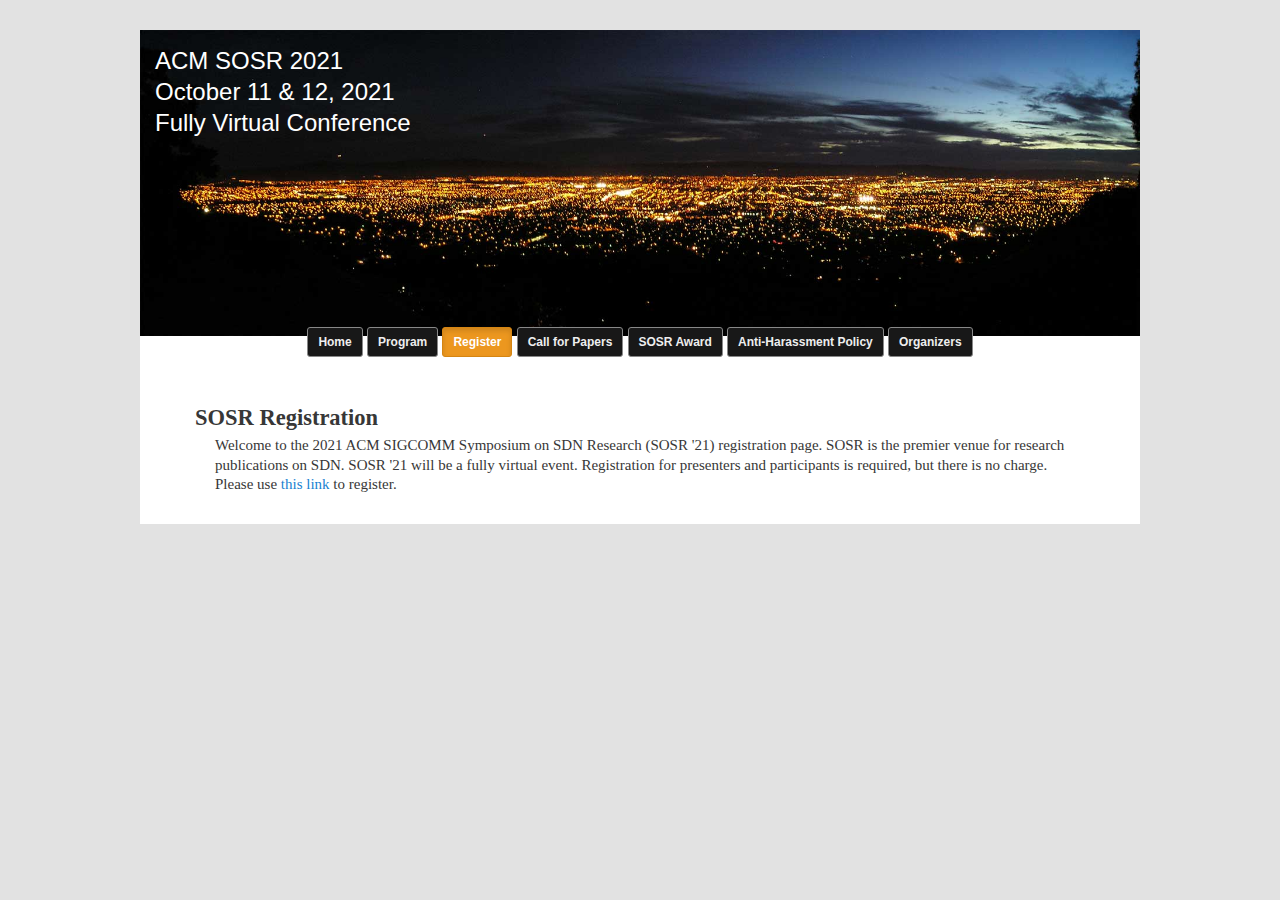
<file: register.html>
<!DOCTYPE html>
<html>
<head>
    <meta http-equiv="Content-Type" content="text/html; charset=UTF-8">
    <title>ACM SOSR 2021 (Symposium on SDN Research)</title>
    <link rel="stylesheet" type="text/css" media="all" href="./css/style.css">
    <link rel="stylesheet" type="text/css" media="all" href="./css/style_extra.css">
    <link rel="stylesheet" type="text/css" media="all" href="./css/logo.css">
    <link rel="stylesheet" type="text/css" media="all" href="./css/buttons.css">
    <link rel="stylesheet" type="text/css" media="all" href="./css/callouts.css">
    <link rel="stylesheet" type="text/css" media="all" href="css/s2.css" />
    <link rel="stylesheet" type="text/css" media="all" href="css/jquery.mobile-1.3.2.min.css" />
    <base href="." target="_blank">
</head>
<body class="page page-id-21 page-template-default single-author singular two-column right-sidebar">
    <div id="page" class="hfeed">
        <header id="branding" role="banner">
        <div id="logo-image">
            <img src="./images/sanjose_banner.jpg" width="1200" height="302" alt="SOSR2021 banner">
		    <div style="font-size: 24px;color: white;position: absolute;top: 45px;">
		        <p style="margin-bottom: 0;margin-left: 15px;">ACM SOSR 2021</p>
		        <p style="margin-bottom: 0;margin-left: 15px;">October 11 & 12, 2021</p>
		        <p style="margin-bottom: 0;margin-left: 15px;">Fully Virtual Conference</p>
			</div>
		</div>
        <p align="center">
        <a href="index.html" class="btn btn-sm btn-default" role="button" target="_self">Home</a>
		<a href="program.html" class="btn btn-sm btn-default" role="button" target="_self">Program</a> </li>
		<a href="register.html" class="btn btn-sm btn-warning active" role="button" target="_self">Register</a> </li>
        <a href="calls.html" class="btn btn-sm btn-default" role="button" target="_self">Call for Papers</a>
		<a href="award.html" class="btn btn-sm btn-default" role="button" target="_self">SOSR Award</a> </li>
		<a href="anti-harassment.html" class="btn btn-sm btn-default" role="button" target="_self">Anti-Harassment Policy</a> </li>
		<a href="organizers.html" class="btn btn-sm btn-default" role="button" target="_self">Organizers</a> </li>
        </p>
        </header> <!-- #branding -->

        <div id="tabcontentcontainer">
            <h1><strong>SOSR Registration</strong></h1>
			<p class="tab">
			Welcome to the 2021 ACM SIGCOMM Symposium on SDN Research (SOSR '21) registration page. SOSR is the premier venue for research publications on SDN. SOSR '21 will be a fully virtual event. Registration for presenters and participants is required, but there is no charge. Please use <a href="https://docs.google.com/forms/d/e/1FAIpQLSdFENw07ZUDu724Ramxj_c9FWchTxDTmjoU_dwdZ7_P7PASjA/viewform">this link</a> to register.
			</p>
        </div> <!-- #tabcontentcontainer -->

    </div><!-- #page -->
    <div id="atwho-container"></div>
</body>
</html>
</file>
<file: css/style.css>
/*
Theme Name: Twenty Eleven
Theme URI: http://wordpress.org/extend/themes/twentyeleven
Author: the WordPress team
Author URI: http://wordpress.org/
Description: The 2011 theme for WordPress is sophisticated, lightweight, and adaptable. Make it yours with a custom menu, header image, and background -- then go further with available theme options for light or dark color scheme, custom link colors, and three layout choices. Twenty Eleven comes equipped with a Showcase page template that transforms your front page into a showcase to show off your best content, widget support galore (sidebar, three footer areas, and a Showcase page widget area), and a custom "Ephemera" widget to display your Aside, Link, Quote, or Status posts. Included are styles for print and for the admin editor, support for featured images (as custom header images on posts and pages and as large images on featured "sticky" posts), and special styles for six different post formats.
Version: 1.4
License: GNU General Public License v2 or later
License URI: http://www.gnu.org/licenses/gpl-2.0.html
Tags: dark, light, white, black, gray, one-column, two-columns, left-sidebar, right-sidebar, fixed-width, flexible-width, custom-background, custom-colors, custom-header, custom-menu, editor-style, featured-image-header, featured-images, full-width-template, microformats, post-formats, rtl-language-support, sticky-post, theme-options, translation-ready
Text Domain: twentyeleven
*/

/* =Reset default browser CSS. Based on work by Eric Meyer: http://meyerweb.com/eric/tools/css/reset/index.html
-------------------------------------------------------------- */

html, body, div, span, applet, object, iframe,
h1, h2, h3, h4, h5, h6, p, blockquote, pre,
a, abbr, acronym, address, big, cite, code,
del, dfn, em, font, ins, kbd, q, s, samp,
small, strike, strong, sub, sup, tt, var,
dl, dt, dd, ol, ul, li,
fieldset, form, label, legend,
table, caption, tbody, tfoot, thead, tr, th, td {
	border: 0;
	font-family: inherit;
	font-size: 100%;
	font-style: inherit;
	font-weight: inherit;
	margin: 0;
	outline: 0;
	padding: 0;
	vertical-align: baseline;
}
:focus {/* remember to define focus styles! */
	outline: 0;
}
table.border {
	border: 1px solid #000;
}
table.border td {
	border: 1px solid #000;
}
table.border tr {
	border: 1px solid #000;
}

body {
	background: #fff;
	line-height: 1;
}
ol, ul {
	list-style: none;
}
table {/* tables still need 'cellspacing="0"' in the markup */
	border-collapse: separate;
	border-spacing: 0;
}
/*
caption, th, td {
	font-weight: normal;
	text-align: left;
}
blockquote:before, blockquote:after,
q:before, q:after {
	content: "";
}
blockquote, q {
	quotes: "" "";
}
a img {
	border: 0;
}
article, aside, details, figcaption, figure,
footer, header, hgroup, menu, nav, section {
	display: block;
}


/* =Structure
----------------------------------------------- */

body {
	padding: 0 2em;
}
#page {
	margin: 2em auto;
	max-width: 1000px;
}
#branding hgroup {
	margin: 0 7.6%;
}
#access div {
	margin: 0 7.6%;
}
#primary {
	float: left;
	margin: 0 -26.4% 0 0;
	width: 100%;
}
#content {
	margin: 0 34% 0 7.6%;
	width: 58.4%;
}
#secondary {
	float: right;
	margin-right: 7.6%;
	width: 18.8%;
}

/* Singular */
.singular #primary {
	margin: 0;
}
.singular #content,
.left-sidebar.singular #content {
	margin: 0 7.6%;
	position: relative;
	width: auto;
}
.singular .entry-header,
.singular .entry-content,
.singular footer.entry-meta,
.singular #comments-title {
	margin: 0 auto;
	width: 68.9%;
}

/* Attachments */
.singular .image-attachment .entry-content {
	margin: 0 auto;
	width: auto;
}
.singular .image-attachment .entry-description {
	margin: 0 auto;
	width: 68.9%;
}

/* Showcase */
.page-template-showcase-php #primary,
.left-sidebar.page-template-showcase-php #primary {
	margin: 0;
}
.page-template-showcase-php #content,
.left-sidebar.page-template-showcase-php #content {
	margin: 0 7.6%;
	width: auto;
}
.page-template-showcase-php section.recent-posts {
	float: right;
	margin: 0 0 0 31%;
	width: 69%;
}
.page-template-showcase-php #main .widget-area {
	float: left;
	margin: 0 -22.15% 0 0;
	width: 22.15%;
}

/* error404 */
.error404 #primary {
	float: none;
	margin: 0;
}
.error404 #primary #content {
	margin: 0 7.6%;
	width: auto;
}

/* Alignment */
.alignleft {
	display: inline;
	float: left;
	margin-right: 1.625em;
}
.alignright {
	display: inline;
	float: right;
	margin-left: 1.625em;
}
.aligncenter {
	clear: both;
	display: block;
	margin-left: auto;
	margin-right: auto;
}

/* Right Content */
.left-sidebar #primary {
	float: right;
	margin: 0 0 0 -26.4%;
	width: 100%;
}
.left-sidebar #content {
	margin: 0 7.6% 0 34%;
	width: 58.4%;
}
.left-sidebar #secondary {
	float: left;
	margin-left: 7.6%;
	margin-right: 0;
	width: 18.8%;
}

/* One column */
.one-column #page {
	max-width: 690px;
}
.one-column #content {
	margin: 0 7.6%;
	width: auto;
}
.one-column #nav-below {
	border-bottom: 1px solid #ddd;
	margin-bottom: 1.625em;
}
.one-column #secondary {
	float: none;
	margin: 0 7.6%;
	width: auto;
}
/* Simplify the showcase template */
.one-column .page-template-showcase-php section.recent-posts {
	float: none;
	margin: 0;
	width: 100%;
}
.one-column .page-template-showcase-php #main .widget-area {
	float: none;
	margin: 0;
	width: auto;
}
.one-column .page-template-showcase-php .other-recent-posts {
	border-bottom: 1px solid #ddd;
}
/* Simplify the showcase template when small feature */
.one-column section.featured-post .attachment-small-feature {
	border: none;
	display: block;
	height: auto;
	max-width: 60%;
	position: static;
}
.one-column article.feature-image.small {
	margin: 0 0 1.625em;
	padding: 0;
}
.one-column article.feature-image.small .entry-title {
	font-size: 20px;
	line-height: 1.3em;
}
.one-column article.feature-image.small .entry-summary {
	height: 150px;
	overflow: hidden;
	padding: 0;
	text-overflow: ellipsis;
}
.one-column article.feature-image.small .entry-summary a {
	left: -9%;
}
/* Remove the margin on singular articles */
.one-column.singular .entry-header,
.one-column.singular .entry-content,
.one-column.singular footer.entry-meta,
.one-column.singular #comments-title {
	width: 100%;
}
/* Simplify the pullquotes and pull styles */
.one-column.singular blockquote.pull {
	margin: 0 0 1.625em;
}
.one-column.singular .pull.alignleft {
	margin: 0 1.625em 0 0;
}
.one-column.singular .pull.alignright {
	margin: 0 0 0 1.625em;
}
.one-column.singular .entry-meta .edit-link a {
	position: absolute;
	left: 0;
	top: 40px;
}
.one-column.singular #author-info {
	margin: 2.2em -8.8% 0;
	padding: 20px 8.8%;
}
/* Make sure we have room for our comment avatars */
.one-column .commentlist > li.comment {
	margin-left: 102px;
	width: auto;
}
/* Make sure the logo and search form don't collide */
.one-column #branding #searchform {
	right: 40px;
	top: 4em;
}
/* Talking avatars take up too much room at this size */
.one-column .commentlist > li.comment {
	margin-left: 0;
}
.one-column .commentlist > li.comment .comment-meta,
.one-column .commentlist > li.comment .comment-content {
	margin-right: 85px;
}
.one-column .commentlist .avatar {
	background: transparent;
	display: block;
	padding: 0;
	top: 1.625em;
	left: auto;
	right: 1.625em;
}
.one-column .commentlist .children .avatar {
	background: none;
	padding: 0;
	position: absolute;
	top: 2.2em;
	left: 2.2em;
}
.one-column #respond {
	width: auto;
}


/* =Global
----------------------------------------------- */

body, input, textarea {
	color: #373737;
	font: 15px "Helvetica Neue", Helvetica, Arial, sans-serif;
	font-weight: 300;
	line-height: 1.625;
}
body {
	background: #e2e2e2;
}
#page {
	background: #fff;
}

/* Headings */
h1,h2,h3,h4,h5,h6 {
	clear: both;
}
hr {
	background-color: #ccc;
	border: 0;
	height: 1px;
	margin-bottom: 1.625em;
}

/* Text elements */
p {
	margin-bottom: 1.625em;
}
ul, ol {
	margin: 0 0 1.625em 2.5em;
}
ul {
	list-style: square;
}
ol {
	list-style-type: decimal;
}
ol ol {
	list-style: upper-alpha;
}
ol ol ol {
	list-style: lower-roman;
}
ol ol ol ol {
	list-style: lower-alpha;
}
ul ul, ol ol, ul ol, ol ul {
	margin-bottom: 0;
}
dl {
	margin: 0 1.625em;
}
dt {
	font-weight: bold;
}
dd {
	margin: 0 3.25em;
	margin-bottom: 1.625em;
}
strong {
	font-weight: bold;
}
cite, em, i {
	font-style: italic;
}
blockquote {
	font-family: Georgia, "Bitstream Charter", serif;
	font-style: italic;
	font-weight: normal;
	margin: 0 3em;
}
blockquote em, blockquote i, blockquote cite {
	font-style: normal;
}
blockquote cite {
	color: #666;
	font: 12px "Helvetica Neue", Helvetica, Arial, sans-serif;
	font-weight: 300;
	letter-spacing: 0.05em;
	text-transform: uppercase;
}
pre {
	background: #f4f4f4;
	font: 13px "Courier 10 Pitch", Courier, monospace;
	line-height: 1.5;
	margin-bottom: 1.625em;
	overflow: auto;
	padding: 0.75em 1.625em;
}
code, kbd, samp, var {
	font: 13px Monaco, Consolas, "Andale Mono", "DejaVu Sans Mono", monospace;
}
abbr, acronym, dfn {
	border-bottom: 1px dotted #666;
	cursor: help;
}
address {
	display: block;
	margin: 0 0 1.625em;
}
ins {
	background: #fff9c0;
	text-decoration: none;
}
sup,
sub {
	font-size: 10px;
	height: 0;
	line-height: 1;
	position: relative;
	vertical-align: baseline;
}
sup {
	bottom: 1ex;
}
sub {
	top: .5ex;
}

/* Forms */
input[type=text],
input[type=password],
textarea {
	background: #fafafa;
	box-shadow: inset 0 1px 1px rgba(0,0,0,0.1);
	border: 1px solid #ddd;
	color: #888;
}
input[type=text]:focus,
textarea:focus {
	color: #373737;
}
textarea {
	padding-left: 3px;
	width: 98%;
}
input[type=text] {
	padding: 3px;
}
input#s {
	background: url(images/search.png) no-repeat 5px 6px;
	border-radius: 2px;
	font-size: 14px;
	height: 22px;
	line-height: 1.2em;
	padding: 4px 10px 4px 28px;
}
input#searchsubmit {
	display: none;
}

/* Links */
a {
	color: #1982d1;
	text-decoration: none;
}
a:focus,
a:active,
a:hover {
	text-decoration: underline;
}

/* Assistive text */
.assistive-text {
	position: absolute !important;
	clip: rect(1px, 1px, 1px, 1px);
}
#access a.assistive-text:active,
#access a.assistive-text:focus {
	background: #eee;
	border-bottom: 1px solid #ddd;
	color: #1982d1;
	clip: auto !important;
	font-size: 12px;
	position: absolute;
	text-decoration: underline;
	top: 0;
	left: 7.6%;
}


/* =Header
----------------------------------------------- */

#branding {
	padding-bottom: 10px;
}
#site-title {
	margin-right: 270px;
	padding: 3.65625em 0 0;
}
#site-title a {
	color: #111;
	font-size: 30px;
	font-weight: bold;
	line-height: 36px;
	text-decoration: none;
}
#site-title a:hover,
#site-title a:focus,
#site-title a:active {
	color: #1982d1;
}
#site-description {
	color: #7a7a7a;
	font-size: 14px;
	margin: 0 270px 3.65625em 0;
}
#branding img {
	height: auto;
	margin-bottom: -16px;
	width: 100%;
}


/* =Menu
-------------------------------------------------------------- */

#access {
	background: #222; /* Show a solid color for older browsers */
	box-shadow: rgba(0, 0, 0, 0.4) 0px 1px 2px;
	clear: both;
	display: block;
	float: left;
	margin: 0 auto 6px;
	width: 100%;
}
#access ul {
	font-size: 13px;
	list-style: none;
	margin: 0 0 0 -0.8125em;
	padding-left: 0;
}
#access li {
	float: left;
	position: relative;
}
#access a {
	color: #eee;
	display: block;
	line-height: 3.333em;
	padding: 0 1.2125em;
	text-decoration: none;
}
#access ul ul {
	box-shadow: 0 3px 3px rgba(0,0,0,0.2);
	display: none;
	float: left;
	margin: 0;
	position: absolute;
	top: 3.333em;
	left: 0;
	width: 188px;
	z-index: 99999;
}
#access ul ul ul {
	left: 100%;
	top: 0;
}
#access ul ul a {
	background: #f9f9f9;
	border-bottom: 1px dotted #ddd;
	color: #444;
	font-size: 13px;
	font-weight: normal;
	height: auto;
	line-height: 1.4em;
	padding: 10px 10px;
	width: 168px;
}
#access li:hover > a,
#access ul ul :hover > a,
#access a:focus {
	background: #efefef;
}
#access li:hover > a,
#access a:focus {
	background: #f9f9f9; /* Show a solid color for older browsers */
	color: #373737;
}
#access ul li:hover > ul {
	display: block;
}
#access .current-menu-item > a,
#access .current-menu-ancestor > a,
#access .current_page_item > a,
#access .current_page_ancestor > a {
	font-weight: bold;
}

/* Search Form */
#branding #searchform {
	position: absolute;
	top: 3.8em;
	right: 7.6%;
	text-align: right;
}
#branding #searchform div {
	margin: 0;
}
#branding #s {
	float: right;
	width: 72px;
}
#branding #s:focus {
	background-color: #f9f9f9;
	width: 196px;
}
#branding #searchsubmit {
	display: none;
}
#branding .only-search #searchform {
	top: 5px;
	z-index: 1;
}
#branding .only-search #s {
	background-color: #666;
	border-color: #000;
	color: #222;
}
#branding .only-search #s,
#branding .only-search #s:focus {
	width: 85%;
}
#branding .only-search #s:focus {
	background-color: #bbb;
}
#branding .with-image #searchform {
	top: auto;
	bottom: -27px;
	max-width: 195px;
}
#branding .only-search + #access div {
	padding-right: 205px;
}


/* =Content
----------------------------------------------- */

#main {
	clear: both;
	padding: 1.625em 0 0;
}
.page-title {
	color: #666;
	font-size: 10px;
	font-weight: 500;
	letter-spacing: 0.1em;
	line-height: 2.6em;
	margin: 0 0 2.6em;
	text-transform: uppercase;
}
.page-title a {
	font-size: 12px;
	font-weight: bold;
	letter-spacing: 0;
	text-transform: none;
}
.hentry,
.no-results {
	border-bottom: 1px solid #ddd;
	margin: 0 0 1.625em;
	padding: 0 0 1.625em;
	position: relative;
}
.hentry:last-child,
.no-results {
	border-bottom: none;
}
.blog .sticky .entry-header .entry-meta {
	clip: rect(1px, 1px, 1px, 1px);
	position: absolute !important;
}
.entry-title,
.entry-header .entry-meta {
	padding-right: 76px;
}
.entry-title {
	clear: both;
	color: #222;
	font-size: 26px;
	font-weight: bold;
	line-height: 1.5em;
	padding-bottom: .3em;
	padding-top: 15px;
}
.entry-title,
.entry-title a {
	color: #222;
	text-decoration: none;
}
.entry-title a:hover,
.entry-title a:focus,
.entry-title a:active {
	color: #1982d1;
}
.entry-meta {
	color: #666;
	clear: both;
	font-size: 12px;
	line-height: 18px;
}
.entry-meta a {
	font-weight: bold;
}
.single-author .entry-meta .by-author {
	display: none;
}
.entry-content,
.entry-summary {
	padding: 1.625em 0 0;
}
.entry-content h1,
.entry-content h2,
.comment-content h1,
.comment-content h2 {
	color: #000;
	font-weight: bold;
	margin: 0 0 .8125em;
}
.entry-content h3,
.comment-content h3 {
	font-size: 10px;
	letter-spacing: 0.1em;
	line-height: 2.6em;
	text-transform: uppercase;
}
.entry-content table,
.comment-content table {
	border-bottom: 1px solid #ddd;
	margin: 0 0 1.625em;
	width: 100%;
}
.entry-content th,
.comment-content th {
	color: #666;
	font-size: 10px;
	font-weight: 500;
	letter-spacing: 0.1em;
	line-height: 2.6em;
	text-transform: uppercase;
}
.entry-content td,
.comment-content td {
	border-top: 1px solid #ddd;
	padding: 6px 10px 6px 0;
}
.entry-content #s {
	width: 75%;
}
.comment-content ul,
.comment-content ol {
	margin-bottom: 1.625em;
}
.comment-content ul ul,
.comment-content ol ol,
.comment-content ul ol,
.comment-content ol ul {
	margin-bottom: 0;
}
dl.gallery-item {
	margin: 0;
}
.page-link {
	clear: both;
	display: block;
	margin: 0 0 1.625em;
}
.page-link a {
	background: #eee;
	color: #373737;
	margin: 0;
	padding: 2px 3px;
	text-decoration: none;
}
.page-link a:hover {
	background: #888;
	color: #fff;
	font-weight: bold;
}
.page-link span {
	margin-right: 6px;
}
.entry-meta .edit-link a,
.commentlist .edit-link a {
	background: #eee;
	border-radius: 3px;
	color: #666;
	float: right;
	font-size: 12px;
	line-height: 1.5em;
	font-weight: 300;
	text-decoration: none;
	padding: 0 8px;
}
.entry-meta .edit-link a:hover,
.commentlist .edit-link a:hover {
	background: #888;
	color: #fff;
}
.entry-content .edit-link {
	clear: both;
	display: block;
}

/* Images */
.entry-content img,
.comment-content img,
.widget img {
	max-width: 97.5%; /* Fluid images for posts, comments, and widgets */
}
img[class*="align"],
img[class*="wp-image-"],
img[class*="attachment-"] {
	height: auto; /* Make sure images with WordPress-added height and width attributes are scaled correctly */
}
img.size-full,
img.size-large {
	max-width: 97.5%;
	width: auto; /* Prevent stretching of full-size and large-size images with height and width attributes in IE8 */
	height: auto; /* Make sure images with WordPress-added height and width attributes are scaled correctly */
}
.entry-content img.wp-smiley {
	border: none;
	margin-bottom: 0;
	margin-top: 0;
	padding: 0;
}
img.alignleft,
img.alignright,
img.aligncenter {
	margin-bottom: 1.625em;
}
p img,
.wp-caption {
	margin-top: 0.4em;
}
.wp-caption {
	background: #eee;
	margin-bottom: 1.625em;
	max-width: 96%;
	padding: 9px;
}
.wp-caption img {
	display: block;
	margin: 0 auto;
	max-width: 98%;
}
.wp-caption .wp-caption-text,
.gallery-caption {
	color: #666;
	font-family: Georgia, serif;
	font-size: 12px;
}
.wp-caption .wp-caption-text {
	margin-bottom: 0.6em;
	padding: 10px 0 5px 40px;
	position: relative;
}
.wp-caption .wp-caption-text:before {
	color: #666;
	content: '\2014';
	font-size: 14px;
	font-style: normal;
	font-weight: bold;
	margin-right: 5px;
	position: absolute;
	left: 10px;
	top: 7px;
}
#content .gallery {
	margin: 0 auto 1.625em;
}
#content .gallery a img {
	border: none;
}
img#wpstats {
	display: block;
	margin: 0 auto 1.625em;
}
#content .gallery-columns-4 .gallery-item {
	width: 23%;
	padding-right: 2%;
}
#content .gallery-columns-4 .gallery-item img {
	width: 100%;
	height: auto;
}

/* Image borders */
img[class*="align"],
img[class*="wp-image-"],
#content .gallery .gallery-icon img {/* Add fancy borders to all WordPress-added images but not things like badges and icons and the like */
	border: 1px solid #ddd;
	padding: 6px;
}
.wp-caption img {
	border-color: #eee;
}
a:focus img[class*="align"],
a:hover img[class*="align"],
a:active img[class*="align"],
a:focus img[class*="wp-image-"],
a:hover img[class*="wp-image-"],
a:active img[class*="wp-image-"],
#content .gallery .gallery-icon a:focus img,
#content .gallery .gallery-icon a:hover img,
#content .gallery .gallery-icon a:active img {/* Add some useful style to those fancy borders for linked images ... */
	background: #eee;
	border-color: #bbb;
}
.wp-caption a:focus img,
.wp-caption a:active img,
.wp-caption a:hover img {/* ... including captioned images! */
	background: #fff;
	border-color: #ddd;
}

/* Make sure embeds and iframes fit their containers */
embed,
iframe,
object {
	max-width: 100%;
}

/* Password Protected Posts */
.post-password-required .entry-header .comments-link {
	margin: 1.625em 0 0;
}
.post-password-required input[type=password] {
	margin: 0.8125em 0;
}
.post-password-required input[type=password]:focus {
	background: #f7f7f7;
}

/* Author Info */
#author-info {
	font-size: 12px;
	overflow: hidden;
}
.singular #author-info {
	background: #f9f9f9;
	border-top: 1px solid #ddd;
	border-bottom: 1px solid #ddd;
	margin: 2.2em -35.6% 0 -35.4%;
	padding: 20px 35.4%;
}
.archive #author-info {
	border-bottom: 1px solid #ddd;
	margin: 0 0 2.2em;
	padding: 0 0 2.2em;
}
#author-avatar {
	float: left;
	margin-right: -78px;
}
#author-avatar img {
	background: #fff;
	border-radius: 3px;
	box-shadow: 0 1px 2px #bbb;
	padding: 3px;
}
#author-description {
	float: left;
	margin-left: 108px;
}
#author-description h2 {
	color: #000;
	font-size: 15px;
	font-weight: bold;
	margin: 5px 0 10px;
}

/* Comments link */
.entry-header .comments-link a {
	background: #eee url(images/comment-bubble.png) no-repeat;
	color: #666;
	font-size: 13px;
	font-weight: normal;
	line-height: 35px;
	overflow: hidden;
	padding: 0 0 0;
	position: absolute;
	top: 1.5em;
	right: 0;
	text-align: center;
	text-decoration: none;
	width: 43px;
	height: 36px;
}
.entry-header .comments-link a:hover,
.entry-header .comments-link a:focus,
.entry-header .comments-link a:active {
	background-color: #1982d1;
	color: #fff;
	color: rgba(255,255,255,0.8);
}
.entry-header .comments-link .leave-reply {
	visibility: hidden;
}

/*
Post Formats Headings
To hide the headings, display: none the ".entry-header .entry-format" selector,
and remove the padding rules below.
*/
.entry-header .entry-format {
	color: #666;
	font-size: 10px;
	font-weight: 500;
	letter-spacing: 0.1em;
	line-height: 2.6em;
	position: absolute;
	text-transform: uppercase;
	top: -5px;
}
.entry-header hgroup .entry-title {
	padding-top: 15px;
}
article.format-aside .entry-content,
article.format-link .entry-content,
article.format-status .entry-content {
	padding: 20px 0 0;
}
article.format-status .entry-content {
	min-height: 65px;
}
.recent-posts .entry-header .entry-format {
	display: none;
}
.recent-posts .entry-header hgroup .entry-title {
	padding-top: 0;
}

/* Singular content styles for Posts and Pages */
.singular .hentry {
	border-bottom: none;
	padding: 4.875em 0 0;
	position: relative;
}
.singular.page .hentry {
	padding: 3.5em 0 0;
}
.singular .entry-title {
	color: #000;
	font-size: 36px;
	font-weight: bold;
	line-height: 48px;
}
.singular .entry-title,
.singular .entry-header .entry-meta {
	padding-right: 0;
}
.singular .entry-header .entry-meta {
	position: absolute;
	top: 0;
	left: 0;
}
blockquote.pull {
	font-size: 21px;
	font-weight: bold;
	line-height: 1.6125em;
	margin: 0 0 1.625em;
	text-align: center;
}
.singular blockquote.pull {
	margin: 0 -22.25% 1.625em;
}
.pull.alignleft {
	margin: 0 1.625em 0 0;
	text-align: right;
}
.singular .pull.alignleft {
	margin: 0 1.625em 0 -22.25%;
}
.pull.alignright {
	margin: 0 0 0 1.625em;
	text-align: left;
}
blockquote.pull.alignleft,
blockquote.pull.alignright {
	width: 33%;
}
.singular .pull.alignright {
	margin: 0 -22.25% 0 1.625em;
}
.singular blockquote.pull.alignleft,
.singular blockquote.pull.alignright {
	width: 33%;
}
.singular .entry-meta .edit-link a {
	bottom: auto;
	left: 50px;
	position: absolute;
	right: auto;
	top: 80px;
}


/* =Aside
----------------------------------------------- */

.format-aside .entry-title,
.format-aside .entry-header .comments-link {
	display: none;
}
.singular .format-aside .entry-title {
	display: block;
}
.format-aside .entry-content {
	padding: 0;
}
.singular .format-aside .entry-content {
	padding: 1.625em 0 0;
}


/* =Link
----------------------------------------------- */

.format-link .entry-title,
.format-link .entry-header .comments-link {
	display: none;
}
.singular .format-link .entry-title {
	display: block;
}
.format-link .entry-content {
	padding: 0;
}
.singular .format-link .entry-content {
	padding: 1.625em 0 0;
}


/* =Gallery
----------------------------------------------- */

.format-gallery .gallery-thumb {
	float: left;
	display: block;
	margin: .375em 1.625em 0 0;
}


/* =Status
----------------------------------------------- */

.format-status .entry-title,
.format-status .entry-header .comments-link {
	display: none;
}
.singular .format-status .entry-title {
	display: block;
}
.format-status .entry-content {
	padding: 0;
}
.singular .format-status .entry-content {
	padding: 1.625em 0 0;
}
.format-status img.avatar {
	border-radius: 3px;
	box-shadow: 0 1px 2px #ccc;
	float: left;
	margin: 4px 10px 2px 0;
	padding: 0;
}


/* =Quote
----------------------------------------------- */

.format-quote blockquote {
	color: #555;
	font-size: 17px;
	margin: 0;
}


/* =Image
----------------------------------------------- */

.indexed.format-image .entry-header {
	min-height: 61px; /* Prevent the comment icon from colliding with the image when there is no title */
}
.indexed.format-image .entry-content {
	padding-top: 0.5em;
}
.indexed.format-image .entry-content p {
	margin: 1em 0;
}
.indexed.format-image .entry-content p:first-child,
.indexed.format-image .entry-content p:first-child a,
.indexed.format-image .entry-content p:first-child img {
	display: block;
	margin: 0;
}
.indexed.format-image .entry-content .wp-caption .wp-caption-text {
	margin: 0;
	padding-bottom: 1em;
}
.indexed.format-image footer.entry-meta {
	background: #ddd;
	overflow: hidden;
	padding: 4%;
	max-width: 96%;
}
.indexed.format-image div.entry-meta {
	display: inline-block;
	float: left;
	width: 35%;
}
.indexed.format-image div.entry-meta + div.entry-meta {
	float: none;
	width: 65%;
}
.indexed.format-image .entry-meta span.cat-links,
.indexed.format-image .entry-meta span.tag-links,
.indexed.format-image .entry-meta span.comments-link {
	display: block;
}
.indexed.format-image footer.entry-meta a {
	color: #444;
}
.indexed.format-image footer.entry-meta a:hover {
	color: #fff;
}
#content .indexed.format-image img {
	border: none;
	max-width: 100%;
	padding: 0;
}
.indexed.format-image .wp-caption {
	background: #111;
	margin-bottom: 0;
	max-width: 96%;
	padding: 2% 2% 0;
}
.indexed.format-image .wp-caption .wp-caption-text {
	color: #ddd;
}
.indexed.format-image .wp-caption .wp-caption-text:before {
	color: #444;
}
.indexed.format-image a:hover img {
	opacity: 0.8;
}


/* =error404
----------------------------------------------- */

.error404 #main #searchform {
	background: #f9f9f9;
	border: 1px solid #ddd;
	border-width: 1px 0;
	margin: 0 -8.9% 1.625em;
	overflow: hidden;
	padding: 1.625em 8.9%;
}
.error404 #main #s {
	width: 95%;
}
.error404 #main .widget {
	clear: none;
	float: left;
	margin-right: 3.7%;
	width: 30.85%;
}
.error404 #main .widget_archive {
	margin-right: 0;
}
.error404 #main .widget_tag_cloud {
	float: none;
	margin-right: 0;
	width: 100%;
}
.error404 .widgettitle {
	font-size: 10px;
	letter-spacing: 0.1em;
	line-height: 2.6em;
	text-transform: uppercase;
}


/* =Showcase
----------------------------------------------- */

h1.showcase-heading {
	color: #666;
	font-size: 10px;
	font-weight: 500;
	letter-spacing: 0.1em;
	line-height: 2.6em;
	text-transform: uppercase;
}

/* Intro */
article.intro {
	background: #f9f9f9;
	border-bottom: none;
	margin: -1.855em -8.9% 1.625em;
	padding: 0 8.9%;
}
article.intro .entry-title {
	display: none;
}
article.intro .entry-content {
	color: #111;
	font-size: 16px;
	padding: 1.625em 0 0.625em;
}
article.intro .edit-link a {
	background: #aaa;
	border-radius: 3px;
	color: #fff;
	font-size: 12px;
	padding: 0 8px;
	position: absolute;
	top: 30px;
	right: 20px;
	text-decoration: none;
}
article.intro .edit-link a:hover,
article.intro .edit-link a:focus,
article.intro .edit-link a:active {
	background: #777;
}

/* Featured post */
section.featured-post {
	float: left;
	margin: -1.625em -8.9% 1.625em;
	padding: 1.625em 8.9% 0;
	position: relative;
	width: 100%;
}
section.featured-post .hentry {
	border: none;
	color: #666;
	margin: 0;
}
section.featured-post .entry-meta {
	clip: rect(1px, 1px, 1px, 1px);
	position: absolute !important;
}

/* Small featured post */
section.featured-post .attachment-small-feature {
	float: right;
	height: auto;
	margin: 0 -8.9% 1.625em 0;
	max-width: 59%;
	position: relative;
	right: -15px;
}
section.featured-post.small {
	padding-top: 0;
}
section.featured-post .attachment-small-feature:hover,
section.featured-post .attachment-small-feature:focus,
section.featured-post .attachment-small-feature:active {
	opacity: .8;
}
article.feature-image.small {
	float: left;
	margin: 0 0 1.625em;
	width: 45%;
}
article.feature-image.small .entry-title {
	line-height: 1.2em;
}
article.feature-image.small .entry-summary {
	color: #555;
	font-size: 13px;
}
article.feature-image.small .entry-summary p a {
	background: #222;
	color: #eee;
	display: block;
	left: -23.8%;
	padding: 9px 26px 9px 85px;
	position: relative;
	text-decoration: none;
	top: 20px;
	width: 180px;
	z-index: 1;
}
article.feature-image.small .entry-summary p a:hover {
	background: #1982d1;
	color: #eee;
	color: rgba(255,255,255,0.8);
}

/* Large featured post */
section.feature-image.large {
	border: none;
	max-height: 288px;
	padding: 0;
	width: 100%;
}
section.feature-image.large .showcase-heading {
	display: none;
}
section.feature-image.large .hentry {
	border-bottom: none;
	left: 9%;
	margin: 1.625em 9% 0 0;
	position: absolute;
	top: 0;
}
article.feature-image.large .entry-title a {
	background: #222;
	background: rgba(0,0,0,0.8);
	border-radius: 3px;
	color: #fff;
	display: inline-block;
	font-weight: 300;
	padding: .2em 20px;
}
section.feature-image.large:hover .entry-title a,
section.feature-image.large .entry-title:hover a {
	background: #eee;
	background: rgba(255,255,255,0.8);
	color: #222;
}
article.feature-image.large .entry-summary {
	display: none;
}
section.feature-image.large img {
	display: block;
	height: auto;
	max-width: 117.9%;
	padding: 0 0 6px;
}

/* Featured Slider */
.featured-posts {
	border-bottom: 1px solid #ddd;
	display: block;
	height: 328px;
	margin: 1.625em -8.9% 20px;
	max-width: 1000px;
	padding: 0;
	position: relative;
	overflow: hidden;
}
.featured-posts .showcase-heading {
	padding-left: 8.9%;
}
.featured-posts section.featured-post {
	background: #fff;
	height: 288px;
	left: 0;
	margin: 0;
	position: absolute;
	top: 30px;
	width: auto;
}
.featured-posts section.featured-post.large {
	max-width: 100%;
	overflow: hidden;
}
.featured-posts section.featured-post {
}
.featured-posts section.featured-post {
	opacity: 0;
	visibility: hidden;
}
.featured-posts #featured-post-1 {
	opacity: 1;
	visibility: visible;
}
.featured-post .feature-text:after,
.featured-post .feature-image.small:after {
	content: ' ';
	background: linear-gradient(rgba(255,255,255,0) 0%,rgba(255,255,255,1) 100%); /* W3C */
	width: 100%;
	height: 45px;
	position: absolute;
	top: 230px;
}
.featured-post .feature-image.small:after {
	top: 253px;
}
#content .feature-slider {
	top: 5px;
	right: 8.9%;
	overflow: visible;
	position: absolute;
}
.feature-slider ul {
	list-style-type: none;
	margin: 0;
}
.feature-slider li {
	float: left;
	margin: 0 6px;
}
.feature-slider a {
	background: #3c3c3c;
	background: rgba(60,60,60,0.9);
	border-radius: 12px;
	box-shadow: inset 1px 1px 5px rgba(0,0,0,0.5), inset 0 0 2px rgba(255,255,255,0.5);
	display: block;
	width: 14px;
	height: 14px;
}
.feature-slider a.active {
	background: #1982d1;
	box-shadow: inset 1px 1px 5px rgba(0,0,0,0.4), inset 0 0 2px rgba(255,255,255,0.8);
	cursor: default;
	opacity: 0.5;
}

/* Recent Posts */
section.recent-posts {
	padding: 0 0 1.625em;
}
section.recent-posts .hentry {
	border: none;
	margin: 0;
}
section.recent-posts .other-recent-posts {
	border-bottom: 1px solid #ddd;
	list-style: none;
	margin: 0;
}
section.recent-posts .other-recent-posts li {
	padding: 0.3125em 0;
	position: relative;
}
section.recent-posts .other-recent-posts .entry-title {
	border-top: 1px solid #ddd;
	font-size: 17px;
}
section.recent-posts .other-recent-posts a[rel="bookmark"] {
	color: #373737;
	float: left;
	max-width: 84%;
}
section.recent-posts .other-recent-posts a[rel="bookmark"]:after {
	content: '-';
	color: transparent;
	font-size: 11px;
}
section.recent-posts .other-recent-posts a[rel="bookmark"]:hover {
}
section.recent-posts .other-recent-posts .comments-link a,
section.recent-posts .other-recent-posts .comments-link > span {
	border-bottom: 2px solid #999;
	bottom: -2px;
	color: #444;
	display: block;
	font-size: 10px;
	font-weight: 500;
	line-height: 2.76333em;
	padding: 0.3125em 0 0.3125em 1em;
	position: absolute;
	right: 0;
	text-align: right;
	text-transform: uppercase;
	z-index: 1;
}
section.recent-posts .other-recent-posts .comments-link > span {
	border-color: #bbb;
	color: #888;
}
section.recent-posts .other-recent-posts .comments-link a:hover {
	color: #1982d1;
	border-color: #1982d1;
}
section.recent-posts .other-recent-posts li:after {
	clear: both;
	content: '.';
	display: block;
	height: 0;
	visibility: hidden;
}


/* =Attachments
----------------------------------------------- */

.image-attachment div.attachment {
	background: #f9f9f9;
	border: 1px solid #ddd;
	border-width: 1px 0;
	margin: 0 -8.9% 1.625em;
	overflow: hidden;
	padding: 1.625em 1.625em 0;
	text-align: center;
}
.image-attachment div.attachment img {
	display: block;
	height: auto;
	margin: 0 auto 1.625em;
	max-width: 100%;
}
.image-attachment div.attachment a img {
	border-color: #f9f9f9;
}
.image-attachment div.attachment a:focus img,
.image-attachment div.attachment a:hover img,
.image-attachment div.attachment a:active img {
	border-color: #ddd;
	background: #fff;
}
.image-attachment .entry-caption p {
	font-size: 10px;
	letter-spacing: 0.1em;
	line-height: 2.6em;
	margin: 0 0 2.6em;
	text-transform: uppercase;
}


/* =Navigation
-------------------------------------------------------------- */

#content nav {
	clear: both;
	overflow: hidden;
	padding: 0 0 1.625em;
}
#content nav a {
	font-size: 12px;
	font-weight: bold;
	line-height: 2.2em;
}
#nav-above {
	padding: 0 0 1.625em;
}
#nav-above {
	display: none;
}
.paged #nav-above {
	display: block;
}
.nav-previous {
	float: left;
	width: 50%;
}
.nav-next {
	float: right;
	text-align: right;
	width: 50%;
}
#content nav .meta-nav {
	font-weight: normal;
}

/* Singular navigation */
#nav-single {
	float: right;
	position: relative;
	top: -0.3em;
	text-align: right;
	z-index: 1;
}
#nav-single .nav-previous,
#nav-single .nav-next {
	width: auto;
}
#nav-single .nav-next {
	padding-left: .5em;
}
#nav-single .nav-previous {
	padding-right: .5em;
}


/* =Widgets
----------------------------------------------- */

.widget-area {
	font-size: 12px;
}
.widget {
	clear: both;
	margin: 0 0 2.2em;
}
.widget-title {
	color: #666;
	font-size: 10px;
	font-weight: 500;
	letter-spacing: 0.1em;
	line-height: 2.6em;
	text-transform: uppercase;
}
.widget ul {
	font-size: 15px;
	margin: 0;
}
.widget ul ul {
	margin-left: 1.5em;
}
.widget ul li {
	color: #777;
	font-size: 13px;
}
.widget a {
	font-weight: bold;
	text-decoration: none;
}
.widget a:hover,
.widget a:focus,
.widget a:active {
	text-decoration: underline;
}

/* Search Widget */
.widget_search form {
	margin: 0 0 1.625em;
}
.widget_search #s {
	width: 77%;
}
.widget_search #searchsubmit {
	background: #ddd;
	border: 1px solid #ccc;
	box-shadow: inset 0px -1px 1px rgba(0, 0, 0, 0.09);
	color: #888;
	font-size: 13px;
	line-height: 25px;
	position: relative;
	top: -2px;
}
.widget_search #searchsubmit:active {
	background: #1982d1;
	border-color: #0861a5;
	box-shadow: inset 0px 1px 1px rgba(0, 0, 0, 0.1);
	color: #bfddf3;
}

/* Ephemera Widget */
section.ephemera ol,
.widget_twentyeleven_ephemera ol {
	list-style: square;
	margin: 5px 0 0;
}
.widget_twentyeleven_ephemera .widget-entry-title {
	font-size: 15px;
	font-weight: bold;
	padding: 0;
}
.widget_twentyeleven_ephemera .comments-link a,
.widget_twentyeleven_ephemera .comments-link > span {
	color: #666;
	display: block;
	font-size: 10px;
	font-weight: 500;
	line-height: 2.76333em;
	text-transform: uppercase;
}
section.ephemera .entry-title .comments-link a:hover,
.widget_twentyeleven_ephemera .entry-title .comments-link a:hover {
}
section.ephemera .entry-title a span {
	color: #29628d;
}

/* Twitter */
.widget_twitter li {
	list-style-type: none;
	margin-bottom: 14px;
}
.widget_twitter .timesince {
	display: block;
	font-size: 11px;
	margin-right: -10px;
	text-align: right;
}

/* Widget Image */
.widget_image img {
	border: 0;
	padding: 0;
	height: auto;
	max-width: 100%;
}

/* Calendar Widget */

.widget_calendar #wp-calendar {
	color: #555;
	width: 95%;
	text-align: center;
}
.widget_calendar #wp-calendar caption,
.widget_calendar #wp-calendar td,
.widget_calendar #wp-calendar th {
	text-align: center;
}
.widget_calendar #wp-calendar caption {
	font-size: 11px;
	font-weight: 500;
	padding: 5px 0 3px 0;
	text-transform: uppercase;
}
.widget_calendar #wp-calendar th {
	background: #f4f4f4;
	border-top: 1px solid #ccc;
	border-bottom: 1px solid #ccc;
	font-weight: bold;
}
.widget_calendar #wp-calendar tfoot td {
	background: #f4f4f4;
	border-top: 1px solid #ccc;
	border-bottom: 1px solid #ccc;
}


/* =Comments
----------------------------------------------- */

#comments-title {
	color: #666;
	font-size: 10px;
	font-weight: 500;
	line-height: 2.6em;
	padding: 0 0 2.6em;
	text-transform: uppercase;
}
.nopassword,
.nocomments {
	color: #aaa;
	font-size: 24px;
	font-weight: 100;
	margin: 26px 0;
	text-align: center;
}
.commentlist {
	list-style: none;
	margin: 0 auto;
	width: 68.9%;
}
.content .commentlist,
.page-template-sidebar-page-php .commentlist {
	width: 100%; /* reset the width for the one-column and sidebar page layout */
}
.commentlist > li.comment {
	background: #f6f6f6;
	border: 1px solid #ddd;
	border-radius: 3px;
	margin: 0 0 1.625em;
	padding: 1.625em;
	position: relative;
}
.commentlist .pingback {
	margin: 0 0 1.625em;
	padding: 0 1.625em;
}
.commentlist .children {
	list-style: none;
	margin: 0;
}
.commentlist .children li.comment {
	background: #fff;
	border-left: 1px solid #ddd;
	border-radius: 0 3px 3px 0;
	margin: 1.625em 0 0;
	padding: 1.625em;
	position: relative;
}
.commentlist .children li.comment .fn {
	display: block;
}
.comment-meta .fn {
	font-style: normal;
}
.comment-meta {
	color: #666;
	font-size: 12px;
	line-height: 2.2em;
}
.commentlist .children li.comment .comment-meta {
	line-height: 1.625em;
	margin-left: 50px;
}
.commentlist .children li.comment .comment-content {
	margin: 1.625em 0 0;
}
.comment-meta a {
	font-weight: bold;
}
.comment-meta a:focus,
.comment-meta a:active,
.comment-meta a:hover {
}
.commentlist .avatar {
	border-radius: 3px;
	box-shadow: 0 1px 2px #ccc;
	left: -102px;
	padding: 0;
	position: absolute;
	top: 0;
}
.commentlist > li:before {
	content: url(images/comment-arrow.png);
	left: -21px;
	position: absolute;
}
.commentlist > li.pingback:before {
	content: '';
}
.commentlist .children .avatar {
	background: none;
	box-shadow: none;
	left: 2.2em;
	padding: 0;
	top: 2.2em;
}
a.comment-reply-link {
	background: #eee;
	border-radius: 3px;
	color: #666;
	display: inline-block;
	font-size: 12px;
	padding: 0 8px;
	text-decoration: none;
}
a.comment-reply-link:hover,
a.comment-reply-link:focus,
a.comment-reply-link:active {
	background: #888;
	color: #fff;
}
a.comment-reply-link > span {
	display: inline-block;
	position: relative;
	top: -1px;
}

/* Post author highlighting */
.commentlist > li.bypostauthor {
	background: #ddd;
	border-color: #d3d3d3;
}
.commentlist > li.bypostauthor .comment-meta {
	color: #575757;
}
.commentlist > li.bypostauthor .comment-meta a:focus,
.commentlist > li.bypostauthor .comment-meta a:active,
.commentlist > li.bypostauthor .comment-meta a:hover {
}
.commentlist > li.bypostauthor:before {
	content: url(images/comment-arrow-bypostauthor.png);
}

/* Post Author threaded comments */
.commentlist .children > li.bypostauthor {
	background: #ddd;
	border-color: #d3d3d3;
}

/* sidebar-page.php comments */
/* Make sure we have room for our comment avatars */
.page-template-sidebar-page-php .commentlist > li.comment,
.page-template-sidebar-page-php.commentlist .pingback {
	margin-left: 102px;
	width: auto;
}
/* And a full-width comment form */
.page-template-sidebar-page-php #respond {
	width: auto;
}

/* Comment Form */
#respond {
	background: #ddd;
	border: 1px solid #d3d3d3;
	border-radius: 3px;
	margin: 0 auto 1.625em;
	padding: 1.625em;
	position: relative;
	width: 68.9%;
}
#respond input[type="text"],
#respond textarea {
	background: #fff;
	border: 4px solid #eee;
	border-radius: 5px;
	box-shadow: inset 0 1px 3px rgba(204,204,204,0.95);
	position: relative;
	padding: 10px;
	text-indent: 80px;
}
#respond .comment-form-author,
#respond .comment-form-email,
#respond .comment-form-url,
#respond .comment-form-comment {
	position: relative;
}
#respond .comment-form-author label,
#respond .comment-form-email label,
#respond .comment-form-url label,
#respond .comment-form-comment label {
	background: #eee;
	box-shadow: 1px 2px 2px rgba(204,204,204,0.8);
	color: #555;
	display: inline-block;
	font-size: 13px;
	left: 4px;
	min-width: 60px;
	padding: 4px 10px;
	position: relative;
	top: 40px;
	z-index: 1;
}
#respond input[type="text"]:focus,
#respond textarea:focus {
	text-indent: 0;
	z-index: 1;
}
#respond textarea {
	resize: vertical;
	width: 95%;
}
#respond .comment-form-author .required,
#respond .comment-form-email .required {
	color: #bd3500;
	font-size: 22px;
	font-weight: bold;
	left: 75%;
	position: absolute;
	top: 45px;
	z-index: 1;
}
#respond .comment-notes,
#respond .logged-in-as {
	font-size: 13px;
}
#respond p {
	margin: 10px 0;
}
#respond .form-submit {
	float: right;
	margin: -20px 0 10px;
}
#respond input#submit {
	background: #222;
	border: none;
	border-radius: 3px;
	box-shadow: 0px 1px 2px rgba(0,0,0,0.3);
	color: #eee;
	cursor: pointer;
	font-size: 15px;
	margin: 20px 0;
	padding: 5px 42px 5px 22px;
	position: relative;
	left: 30px;
	text-shadow: 0 -1px 0 rgba(0,0,0,0.3);
}
#respond input#submit:active {
	background: #1982d1;
	color: #bfddf3;
}
#respond #cancel-comment-reply-link {
	color: #666;
	margin-left: 10px;
	text-decoration: none;
}
#respond .logged-in-as a:hover,
#respond #cancel-comment-reply-link:hover {
	text-decoration: underline;
}
.commentlist #respond {
	margin: 1.625em 0 0;
	width: auto;
}
#reply-title {
	color: #373737;
	font-size: 24px;
	font-weight: bold;
	line-height: 30px;
}
#cancel-comment-reply-link {
	color: #888;
	display: block;
	font-size: 10px;
	font-weight: normal;
	line-height: 2.2em;
	letter-spacing: 0.05em;
	position: absolute;
	right: 1.625em;
	text-decoration: none;
	text-transform: uppercase;
	top: 1.1em;
}
#cancel-comment-reply-link:focus,
#cancel-comment-reply-link:active,
#cancel-comment-reply-link:hover {
	color: #ff4b33;
}
#respond label {
	line-height: 2.2em;
}
#respond input[type=text] {
	display: block;
	height: 24px;
	width: 75%;
}
#respond p {
	font-size: 12px;
}
p.comment-form-comment {
	margin: 0;
}
.form-allowed-tags {
	display: none;
}


/* =Footer
----------------------------------------------- */

#colophon {
	clear: both;
}
#supplementary {
	border-top: 1px solid #ddd;
	padding: 1.625em 7.6%;
	overflow: hidden;
}

/* Two Footer Widget Areas */
#supplementary.two .widget-area {
	float: left;
	margin-right: 3.7%;
	width: 48.1%;
}
#supplementary.two .widget-area + .widget-area {
	margin-right: 0;
}

/* Three Footer Widget Areas */
#supplementary.three .widget-area {
	float: left;
	margin-right: 3.7%;
	width: 30.85%;
}
#supplementary.three .widget-area + .widget-area + .widget-area {
	margin-right: 0;
}

/* Site Generator Line */
#site-generator {
	background: #f9f9f9;
	border-top: 1px solid #ddd;
	color: #666;
	font-size: 12px;
	line-height: 2.2em;
	padding: 2.2em 0.5em;
	text-align: center;
}
#site-generator a {
	color: #555;
	font-weight: bold;
}


/* =Responsive Structure
----------------------------------------------- */

@media (max-width: 800px) {
	/* Simplify the basic layout */
	#main #content {
		margin: 0 7.6%;
		width: auto;
	}
	#nav-below {
		border-bottom: 1px solid #ddd;
		margin-bottom: 1.625em;
	}
	#main #secondary {
		float: none;
		margin: 0 7.6%;
		width: auto;
	}
	/* Simplify the showcase template */
	.page-template-showcase-php .featured-posts {
		min-height: 280px;
	}
	.featured-posts section.featured-post {
		height: auto;
	}
	.page-template-showcase-php section.recent-posts {
		float: none;
		margin: 0;
		width: 100%;
	}
	.page-template-showcase-php #main .widget-area {
		float: none;
		margin: 0;
		width: auto;
	}
	.page-template-showcase-php .other-recent-posts {
		border-bottom: 1px solid #ddd;
	}
	/* Simplify the showcase template when small feature */
	section.featured-post .attachment-small-feature,
	.one-column section.featured-post .attachment-small-feature {
		border: none;
		display: block;
		float: left;
		height: auto;
		margin: 0.625em auto 1.025em;
		max-width: 30%;
		position: static;
	}
	article.feature-image.small {
		float: right;
		margin: 0 0 1.625em;
		width: 64%;
	}
	.one-column article.feature-image.small .entry-summary {
		height: auto;
	}
	article.feature-image.small .entry-summary p a {
		left: 0;
		padding-left: 20px;
		padding-right: 20px;
		width: auto;
	}
	/* Remove the margin on singular articles */
	.singular .entry-header,
	.singular .entry-content,
	.singular footer.entry-meta,
	.singular #comments-title {
		width: 100%;
	}
	/* Simplify the pullquotes and pull styles */
	.singular blockquote.pull {
		margin: 0 0 1.625em;
	}
	.singular .pull.alignleft {
		margin: 0 1.625em 0 0;
	}
	.singular .pull.alignright {
		margin: 0 0 0 1.625em;
	}
	.singular .entry-meta .edit-link a {
		left: 0;
		position: absolute;
		top: 40px;
	}
	.singular #author-info {
		margin: 2.2em -8.8% 0;
		padding: 20px 8.8%;
	}
	/* Make sure we have room for our comment avatars */
	.commentlist {
		width: 100%;
	}
	.commentlist > li.comment,
	.commentlist .pingback {
		margin-left: 102px;
		width: auto;
	}
	/* And a full-width comment form */
	#respond {
		width: auto;
	}
	/* No need to float footer widgets at this size */
	#colophon #supplementary .widget-area {
		float: none;
		margin-right: 0;
		width: auto;
	}
	/* No need to float 404 widgets at this size */
	.error404 #main .widget {
		float: none;
		margin-right: 0;
		width: auto;
	}

}
@media (max-width: 650px) {
	/* @media (max-width: 650px) Reduce font-sizes for better readability on smaller devices */
	body, input, textarea {
		font-size: 13px;
	}
	#site-title a {
		font-size: 24px;
	}
	#site-description {
		font-size: 12px;
	}
	#access ul {
		font-size: 12px;
	}
	article.intro .entry-content {
		font-size: 12px;
	}
	.entry-title {
		font-size: 21px;
	}
	.featured-post .entry-title {
		font-size: 14px;
	}
	.singular .entry-title {
		font-size: 28px;
	}
	.entry-meta {
		font-size: 12px;
	}
	blockquote {
		margin: 0;
	}
	blockquote.pull {
		font-size: 17px;
	}
	/* Reposition the site title and description slightly */
	#site-title {
		padding: 5.30625em 0 0;
	}
	#site-title,
	#site-description {
		margin-right: 0;
	}
	/* Make sure the logo and search form don't collide */
	#branding #searchform {
		top: 1.625em !important;
	}
	/* Floated content doesn't work well at this size */
	.alignleft,
	.alignright {
		display: block;
		float: none;
		margin-left: 0;
		margin-right: 0;
	}
	/* Make sure the post-post navigation doesn't collide with anything */
	#nav-single {
		display: block;
		position: static;
	}
	.singular .hentry {
		padding: 1.625em 0 0;
	}
	.singular.page .hentry {
		padding: 1.625em 0 0;
	}
	/* Talking avatars take up too much room at this size */
	.commentlist > li.comment,
	.commentlist > li.pingback {
		margin-left: 0 !important;
	}
	.commentlist .avatar {
		background: transparent;
		display: block;
		padding: 0;
		position: static;
	}
	.commentlist .children .avatar {
		background: none;
		left: 2.2em;
		padding: 0;
		position: absolute;
		top: 2.2em;
	}
	/* Use the available space in the smaller comment form */
	#respond input[type="text"] {
		width: 95%;
	}
	#respond .comment-form-author .required,
	#respond .comment-form-email .required {
		left: 95%;
	}
	#content .gallery-columns-3 .gallery-item {
		width: 31%;
		padding-right: 2%;
	}
	#content .gallery-columns-3 .gallery-item img {
		width: 100%;
		height: auto;
	}

}
@media (max-width: 450px) {
	#content .gallery-columns-2 .gallery-item {
		width: 45%;
		padding-right: 4%;
	}
	#content .gallery-columns-2 .gallery-item img {
		width: 100%;
		height: auto;
	}

}
@media only screen and (min-device-width: 320px) and (max-device-width: 480px) {
	body {
		padding: 0;
	}
	#page {
		margin-top: 0;
	}
	#branding {
		border-top: none;
	}

}


/* =Print
----------------------------------------------- */

@media print {
	body {
		background: none !important;
		font-size: 10pt;
	}
	footer.entry-meta a[rel=bookmark]:link:after,
	footer.entry-meta a[rel=bookmark]:visited:after {
		content: " [" attr(href) "] "; /* Show URLs */
	}
	#page {
		clear: both !important;
		display: block !important;
		float: none !important;
		max-width: 100%;
		position: relative !important;
	}
	#branding {
		border-top: none !important;
		padding: 0;
	}
	#branding hgroup {
		margin: 0;
	}
	#site-title a {
		font-size: 21pt;
	}
	#site-description {
		font-size: 10pt;
	}
	#branding #searchform {
		display: none;
	}
	#branding img {
		display: none;
	}
	#access {
		display: none;
	}
	#main {
		border-top: none;
		box-shadow: none;
	}
	#primary {
		float: left;
		margin: 0;
		width: 100%;
	}
	#content {
		margin: 0;
		width: auto;
	}
	.singular #content {
		margin: 0;
		width: 100%;
	}
	.singular .entry-header .entry-meta {
		position: static;
	}
	.entry-meta .edit-link a {
		display: none;
	}
	#content nav {
		display: none;
	}
	.singular .entry-header,
	.singular .entry-content,
	.singular footer.entry-meta,
	.singular #comments-title {
		margin: 0;
		width: 100%;
	}
	.singular .hentry {
		padding: 0;
	}
	.entry-title,
	.singular .entry-title {
		font-size: 21pt;
	}
	.entry-meta {
		font-size: 10pt;
	}
	.entry-header .comments-link {
		display: none;
	}
	.page-link {
		display: none;
	}
	.singular #author-info {
		background: none;
		border-bottom: none;
		border-top: none;
		margin: 2.2em 0 0;
		padding: 0;
	}
	#respond {
		display: none;
	}
	.widget-area {
		display: none;
	}
	#colophon {
		display: none;
	}

	/* Comments */
	.commentlist > li.comment {
		background: none;
		border: 1px solid #ddd;
		border-radius: 3px 3px 3px 3px;
		margin: 0 auto 1.625em;
		padding: 1.625em;
		position: relative;
		width: auto;
	}
	.commentlist .avatar {
		height: 39px;
		left: 2.2em;
		top: 2.2em;
		width: 39px;
	}
	.commentlist li.comment .comment-meta {
		line-height: 1.625em;
		margin-left: 50px;
	}
	.commentlist li.comment .fn {
		display: block;
	}
	.commentlist li.comment .comment-content {
		margin: 1.625em 0 0;
	}
	.commentlist .comment-edit-link {
		display: none;
	}
	.commentlist > li::before,
	.commentlist > li.bypostauthor::before {
		content: '';
	}
	.commentlist .reply {
		display: none;
	}

	/* Post author highlighting */
	.commentlist > li.bypostauthor {
		color: #444;
	}
	.commentlist > li.bypostauthor .comment-meta {
		color: #666;
	}
	.commentlist > li.bypostauthor:before {
		content: none;
	}

	/* Post Author threaded comments */
	.commentlist .children > li.bypostauthor {
		background: #fff;
		border-color: #ddd;
	}
	.commentlist .children > li.bypostauthor > article,
	.commentlist .children > li.bypostauthor > article .comment-meta {
		color: #666;
	}

}


/* =IE7
----------------------------------------------- */

#ie7 article.intro {
	margin-left: -7.6%;
	margin-right: -7.6%;
	padding-left: 0%;
	padding-right: 0%;
	max-width: 1000px;
}
#ie7 section.featured-post {
	margin-left: -7.6%;
	margin-right: -7.6%;
	max-width: 850px;
}
#ie7 section.recent-posts {
	margin-right: 7.6%;
}

/* =IE8
----------------------------------------------- */

#ie8 section.feature-image.large img {
	width: 100%;
}

div.sm-indent {
	margin-right: auto;
	margin-left: 0px;
	padding-left: 0px;
	padding-right: 15px;
}
div.md-indent {
	margin-right: auto;
	margin-left: 20px;
	padding-left: 20px;
	padding-right: 15px;
}
</file>
<file: css/style_extra.css>
/* =Buttons, footer, etc
----------------------------------------------- */
h1 {
        font-size:150%
}

h2 {
        font-size:140%;

}

h2indent {
    font-size:140%;
    margin-left: 20px;        
}

h3 {
        font-size:130%
}

h3indent {
    font-size:130%;
    margin-left: 20px;        
}

h4 {
        font-size:120%
}

h5 {
        font-size:110%
}

h6 {
    font-size:100%;
}

#tablist{
        padding: 8px 0 0.6em;
        margin:10 0;
        text-align: center;
        font: bold 12px Verdana;
}

#tablist li{
        display: inline;
        list-style: none;
        margin: 0;
        width:200px;
}

#tablist li a{
        font-size: 12px;
        font-weight: bold;
        padding: 7px 1em;
        margin-right: 0px;
        border: 1px solid #778;
        border-bottom: none;
}

#tablist li a:link, #tablist li a:visited{
        color: #FFF;
}

#tablist li a.current{
        background: lightyellow;
}

#tabcontentcontainer{
        /* Insert Optional Height definition here to give all the content a unified height */
        padding: 5px;
        width: auto;
        height:auto;
        margin-left:50px;
        margin-right:50px;
        background-color:#ffffff;
        font-family:"Verdana";
}

#supporters {
  /* Insert Optional Height definition here to give all the content a unified height */
  padding: 5px;
  width: auto;
  height:auto;
  margin-left:50px;
  margin-right:50px;
  background-color:#ffffff;
  font-family:"Verdana";
}

.tabcontent{
        display:none;
        margin: 2em auto;
        max-width: 1000px;
}

a.tab {
        background:black;
}

a.tab_active{
        /* background:blue; */
		background:#b12c08
}

a.tab_inactive{
        background:gray;
}

#footer {
        border-top: 1px solid #eee;
        margin-top: 40px;
}

.discl {
        padding: 5px 20px;
        font-size:8pt;
        border-bottom: 1px solid #eee;
        color: #888;
}

.discl a {
        color: #88f;
}

.tab { 
    margin-left: 20px; 
}

.tabx2 {
    margin-left: 40px;    
}
</file>
<file: css/logo.css>
#logo-image h3 {
   position: absolute;
   top: 20px;
   font-family: serif;
   color: #fff;
   font-size: 200%;
   margin: 20px;
   line-height: 100%;
}
</file>
<file: css/buttons.css>
/* Buttons */

.btn {
  display: inline-block;
  padding: 6px 12px;
  margin-bottom: 3px;
  font-size: 14px;
  font-weight: bold;
  line-height: 1.42857143;
  text-align: center;
  white-space: nowrap;
  vertical-align: middle;
  -ms-touch-action: manipulation;
      touch-action: manipulation;
  cursor: pointer;
  -webkit-user-select: none;
     -moz-user-select: none;
      -ms-user-select: none;
          user-select: none;
  background-image: none;
  border: 1px solid transparent;
  border-radius: 4px;
}
.btn:focus,
.btn:active:focus,
.btn.active:focus,
.btn.focus,
.btn:active.focus,
.btn.active.focus {
  outline: 5px auto -webkit-focus-ring-color;
  outline-offset: -2px;
}
.btn:hover,
.btn:focus,
.btn.focus {
  color: #333;
  text-decoration: none;
}
.btn:active,
.btn.active {
  background-image: none;
  outline: 0;
  -webkit-box-shadow: inset 0 3px 5px rgba(0, 0, 0, .125);
          box-shadow: inset 0 3px 5px rgba(0, 0, 0, .125);
}
.btn.disabled,
.btn[disabled],
fieldset[disabled] .btn {
  cursor: not-allowed;
  filter: alpha(opacity=65);
  -webkit-box-shadow: none;
          box-shadow: none;
  opacity: .65;
}
a.btn.disabled,
fieldset[disabled] a.btn {
  pointer-events: none;
}
.btn-default {
  color: #eee;
  background-color: #181818;
  border-color: #888;
}
.btn-default:focus,
.btn-default.focus {
  color: #fff;
  background-color: #666;
  border-color: #8c8c8c;
}
.btn-default:hover {
  color: #fff;
  background-color: #333;
  border-color: #adadad;
}
.btn-default:active,
.btn-default.active,
.open > .dropdown-toggle.btn-default {
  color: #fff;
  background-color: #666;
  border-color: #adadad;
}
.btn-default:active:hover,
.btn-default.active:hover,
.open > .dropdown-toggle.btn-default:hover,
.btn-default:active:focus,
.btn-default.active:focus,
.open > .dropdown-toggle.btn-default:focus,
.btn-default:active.focus,
.btn-default.active.focus,
.open > .dropdown-toggle.btn-default.focus {
  color: #fff;
  background-color: #666;
  border-color: #8c8c8c;
}
.btn-default:active,
.btn-default.active,
.open > .dropdown-toggle.btn-default {
  background-image: none;
}
.btn-default.disabled:hover,
.btn-default[disabled]:hover,
fieldset[disabled] .btn-default:hover,
.btn-default.disabled:focus,
.btn-default[disabled]:focus,
fieldset[disabled] .btn-default:focus,
.btn-default.disabled.focus,
.btn-default[disabled].focus,
fieldset[disabled] .btn-default.focus {
  background-color: #fff;
  border-color: #ccc;
}
.btn-default .badge {
  color: #fff;
  background-color: #333;
}
.btn-primary {
  color: #fff;
  background-color: #337ab7;
  border-color: #2e6da4;
}
.btn-primary:focus,
.btn-primary.focus {
  color: #fff;
  background-color: #286090;
  border-color: #122b40;
}
.btn-primary:hover {
  color: #fff;
  background-color: #286090;
  border-color: #204d74;
}
.btn-primary:active,
.btn-primary.active,
.open > .dropdown-toggle.btn-primary {
  color: #fff;
  background-color: #286090;
  border-color: #204d74;
}
.btn-primary:active:hover,
.btn-primary.active:hover,
.open > .dropdown-toggle.btn-primary:hover,
.btn-primary:active:focus,
.btn-primary.active:focus,
.open > .dropdown-toggle.btn-primary:focus,
.btn-primary:active.focus,
.btn-primary.active.focus,
.open > .dropdown-toggle.btn-primary.focus {
  color: #fff;
  background-color: #204d74;
  border-color: #122b40;
}
.btn-primary:active,
.btn-primary.active,
.open > .dropdown-toggle.btn-primary {
  background-image: none;
}
.btn-primary.disabled:hover,
.btn-primary[disabled]:hover,
fieldset[disabled] .btn-primary:hover,
.btn-primary.disabled:focus,
.btn-primary[disabled]:focus,
fieldset[disabled] .btn-primary:focus,
.btn-primary.disabled.focus,
.btn-primary[disabled].focus,
fieldset[disabled] .btn-primary.focus {
  background-color: #337ab7;
  border-color: #2e6da4;
}
.btn-primary .badge {
  color: #337ab7;
  background-color: #fff;
}
.btn-success {
  color: #fff;
  background-color: #5cb85c;
  border-color: #4cae4c;
}
.btn-success:focus,
.btn-success.focus {
  color: #fff;
  background-color: #449d44;
  border-color: #255625;
}
.btn-success:hover {
  color: #fff;
  background-color: #449d44;
  border-color: #398439;
}
.btn-success:active,
.btn-success.active,
.open > .dropdown-toggle.btn-success {
  color: #fff;
  background-color: #449d44;
  border-color: #398439;
}
.btn-success:active:hover,
.btn-success.active:hover,
.open > .dropdown-toggle.btn-success:hover,
.btn-success:active:focus,
.btn-success.active:focus,
.open > .dropdown-toggle.btn-success:focus,
.btn-success:active.focus,
.btn-success.active.focus,
.open > .dropdown-toggle.btn-success.focus {
  color: #fff;
  background-color: #398439;
  border-color: #255625;
}
.btn-success:active,
.btn-success.active,
.open > .dropdown-toggle.btn-success {
  background-image: none;
}
.btn-success.disabled:hover,
.btn-success[disabled]:hover,
fieldset[disabled] .btn-success:hover,
.btn-success.disabled:focus,
.btn-success[disabled]:focus,
fieldset[disabled] .btn-success:focus,
.btn-success.disabled.focus,
.btn-success[disabled].focus,
fieldset[disabled] .btn-success.focus {
  background-color: #5cb85c;
  border-color: #4cae4c;
}
.btn-success .badge {
  color: #5cb85c;
  background-color: #fff;
}
.btn-info {
  color: #fff;
  background-color: #5bc0de;
  border-color: #46b8da;
}
.btn-info:focus,
.btn-info.focus {
  color: #fff;
  background-color: #31b0d5;
  border-color: #1b6d85;
}
.btn-info:hover {
  color: #fff;
  background-color: #31b0d5;
  border-color: #269abc;
}
.btn-info:active,
.btn-info.active,
.open > .dropdown-toggle.btn-info {
  color: #fff;
  background-color: #31b0d5;
  border-color: #269abc;
}
.btn-info:active:hover,
.btn-info.active:hover,
.open > .dropdown-toggle.btn-info:hover,
.btn-info:active:focus,
.btn-info.active:focus,
.open > .dropdown-toggle.btn-info:focus,
.btn-info:active.focus,
.btn-info.active.focus,
.open > .dropdown-toggle.btn-info.focus {
  color: #fff;
  background-color: #269abc;
  border-color: #1b6d85;
}
.btn-info:active,
.btn-info.active,
.open > .dropdown-toggle.btn-info {
  background-image: none;
}
.btn-info.disabled:hover,
.btn-info[disabled]:hover,
fieldset[disabled] .btn-info:hover,
.btn-info.disabled:focus,
.btn-info[disabled]:focus,
fieldset[disabled] .btn-info:focus,
.btn-info.disabled.focus,
.btn-info[disabled].focus,
fieldset[disabled] .btn-info.focus {
  background-color: #5bc0de;
  border-color: #46b8da;
}
.btn-info .badge {
  color: #5bc0de;
  background-color: #fff;
}
.btn-warning {
  color: #fff;
  background-color: #f0ad4e;
  border-color: #eea236;
}
.btn-warning:focus,
.btn-warning.focus {
  color: #fff;
  background-color: #ec971f;
  border-color: #985f0d;
}
.btn-warning:hover {
  color: #fff;
  background-color: #ec971f;
  border-color: #d58512;
}
.btn-warning:active,
.btn-warning.active,
.open > .dropdown-toggle.btn-warning {
  color: #fff;
  background-color: #ec971f;
  border-color: #d58512;
}
.btn-warning:active:hover,
.btn-warning.active:hover,
.open > .dropdown-toggle.btn-warning:hover,
.btn-warning:active:focus,
.btn-warning.active:focus,
.open > .dropdown-toggle.btn-warning:focus,
.btn-warning:active.focus,
.btn-warning.active.focus,
.open > .dropdown-toggle.btn-warning.focus {
  color: #fff;
  background-color: #d58512;
  border-color: #985f0d;
}
.btn-warning:active,
.btn-warning.active,
.open > .dropdown-toggle.btn-warning {
  background-image: none;
}
.btn-warning.disabled:hover,
.btn-warning[disabled]:hover,
fieldset[disabled] .btn-warning:hover,
.btn-warning.disabled:focus,
.btn-warning[disabled]:focus,
fieldset[disabled] .btn-warning:focus,
.btn-warning.disabled.focus,
.btn-warning[disabled].focus,
fieldset[disabled] .btn-warning.focus {
  background-color: #f0ad4e;
  border-color: #eea236;
}
.btn-warning .badge {
  color: #f0ad4e;
  background-color: #fff;
}
.btn-danger {
  color: #fff;
  background-color: #d9534f;
  border-color: #d43f3a;
}
.btn-danger:focus,
.btn-danger.focus {
  color: #fff;
  background-color: #c9302c;
  border-color: #761c19;
}
.btn-danger:hover {
  color: #fff;
  background-color: #c9302c;
  border-color: #ac2925;
}
.btn-danger:active,
.btn-danger.active,
.open > .dropdown-toggle.btn-danger {
  color: #fff;
  background-color: #c9302c;
  border-color: #ac2925;
}
.btn-danger:active:hover,
.btn-danger.active:hover,
.open > .dropdown-toggle.btn-danger:hover,
.btn-danger:active:focus,
.btn-danger.active:focus,
.open > .dropdown-toggle.btn-danger:focus,
.btn-danger:active.focus,
.btn-danger.active.focus,
.open > .dropdown-toggle.btn-danger.focus {
  color: #fff;
  background-color: #ac2925;
  border-color: #761c19;
}
.btn-danger:active,
.btn-danger.active,
.open > .dropdown-toggle.btn-danger {
  background-image: none;
}
.btn-danger.disabled:hover,
.btn-danger[disabled]:hover,
fieldset[disabled] .btn-danger:hover,
.btn-danger.disabled:focus,
.btn-danger[disabled]:focus,
fieldset[disabled] .btn-danger:focus,
.btn-danger.disabled.focus,
.btn-danger[disabled].focus,
fieldset[disabled] .btn-danger.focus {
  background-color: #d9534f;
  border-color: #d43f3a;
}
.btn-danger .badge {
  color: #d9534f;
  background-color: #fff;
}
.btn-link {
  font-weight: normal;
  color: #337ab7;
  border-radius: 0;
}
.btn-link,
.btn-link:active,
.btn-link.active,
.btn-link[disabled],
fieldset[disabled] .btn-link {
  background-color: transparent;
  -webkit-box-shadow: none;
          box-shadow: none;
}
.btn-link,
.btn-link:hover,
.btn-link:focus,
.btn-link:active {
  border-color: transparent;
}
.btn-link:hover,
.btn-link:focus {
  color: #23527c;
  text-decoration: underline;
  background-color: transparent;
}
.btn-link[disabled]:hover,
fieldset[disabled] .btn-link:hover,
.btn-link[disabled]:focus,
fieldset[disabled] .btn-link:focus {
  color: #777;
  text-decoration: none;
}
.btn-lg,
.btn-group-lg > .btn {
  padding: 10px 16px;
  font-size: 18px;
  line-height: 1.3333333;
  border-radius: 6px;
}
.btn-sm,
.btn-group-sm > .btn {
  padding: 5px 10px;
  font-size: 12px;
  line-height: 1.5;
  border-radius: 3px;
}
.btn-xs,
.btn-group-xs > .btn {
  padding: 1px 5px;
  font-size: 12px;
  line-height: 1.5;
  border-radius: 3px;
}
.btn-block {
  display: block;
  width: 100%;
}
.btn-block + .btn-block {
  margin-top: 5px;
}
input[type="submit"].btn-block,
input[type="reset"].btn-block,
input[type="button"].btn-block {
  width: 100%;
}

.label-default {
  background-color: #aaa;
}
.label-default[href]:hover,
.label-default[href]:focus {
  background-color: #5e5e5e;
}
.label-primary {
  background-color: #337ab7;
}
.label-primary[href]:hover,
.label-primary[href]:focus {
  background-color: #286090;
}
.label-success {
  background-color: #5cb85c;
}
.label-success[href]:hover,
.label-success[href]:focus {
  background-color: #449d44;
}
.label-info {
  background-color: #5bc0de;
}
.label-info[href]:hover,
.label-info[href]:focus {
  background-color: #31b0d5;
}
.label-warning {
  /* background-color: #ec971f; */
  background-color: #ED9F35;
  border-radius:3px;
  color: #fff;
}
.label-warning[href]:hover,
.label-warning[href]:focus {
  background-color: #ec971f;
}
.label-danger {
  background-color: #d9534f;
}
.label-danger[href]:hover,
.label-danger[href]:focus {
  background-color: #c9302c;
}
</file>
<file: css/callouts.css>
.bs-callout {
	padding: 10px;
	padding-left:20px;
	margin: 8px 0;
	border: 0px solid #eee;
	border-left-width: 5px;
	border-radius: 3px;
}
.bs-callout h4 {
	margin-top: 0;
	margin-bottom: 5px;
}
.bs-callout p:last-child {
	margin-bottom: 0;
}
.bs-callout code {
	border-radius: 3px;
}
.bs-callout+.bs-callout {
	margin-top: -5px;
}
.bs-callout-default {
	border-left-color: #bbb;
}
.bs-callout-default h4 {
	color: #777;
}
.bs-callout-primary {
	border-left-color: #428bca;
}
.bs-callout-primary h4 {
	color: #428bca;
}
.bs-callout-success {
	border-left-color: #5cb85c;
}
.bs-callout-success h4 {
	color: #5cb85c;
}
.bs-callout-danger {
	border-left-color: #d9534f;
}
.bs-callout-danger h4 {
	color: #d9534f;
}
.bs-callout-warning {
	border-left-color: #f0ad4e;
}
.bs-callout-warning h4 {
	color: #f0ad4e;
}
.bs-callout-info {
	border-left-color: #5bc0de;
}
.bs-callout-info h4 {
	color: #5bc0de;
}
</file>
<file: css/s2.css>
/*
				6e8798 051A27
Logo blue:		#6ec8e8 (darker #42b7e1)
Logo green:		#b1c918 (darker #899b13)
Logo yellow:	#ffcc00 (darker #cca300)
*/

*{font-family: 'Didact Gothic',"Century Gothic","Apple Gothic",AppleGothic,"URW Gothic L","Avant Garde",Futura, sans-serif;}

p, li {
	line-height: 1.3em;
   white-space: normal !important;
    word-wrap:break-word;
    overflow-wrap: break-word;
}

iframe {
    margin: 0;
    padding: 0;
    border: 0;
}

img.logo {
	padding: 5em;
}

img.photo-left {
	padding:9px;
	border:1px solid #cccccc;
	margin-left:0px;
	margin-right:10px;
	float:left;
}

img.photo-right {
	padding:9px;
	border:1px solid #cccccc;
	margin-right:0px;
	margin-left:10px;
	float:right;
}

li {
	margin-bottom: .5em;
}

/*p.ui-li-desc + p.ui-li-desc {
	margin-top: .5em;
}*/

ul li {
	margin-top: .5em;
}

.supporter, .banner {
	width: 100%;
	margin: auto;
}

.supporter div {
	text-align: center;
	vertical-align: middle;
}

.supporter img {
	margin-left: auto;
	margin-right: auto;
	padding: 1em 2em 1em 2em;
	text-align: center;
	vertical-align: middle;
}

.border {
	border: 1px solid #BBB;
	margin-top: 2em;
}

/*.prog-paper, .prog-demo, .prog-poster, .prog-keynote, .prog-panel, .prog-tutorial, .prog-invitedtalk {
	font-weight: bold;		    
	padding: 5px;			    
	-webkit-border-radius: 6px; 
	-moz-border-radius: 6px;    
	border-radius: 6px;		    
}*/

.prog-paper {
/*	background-color: #ffcc00;		 */
/*	border-color: 1px solid #cca300; */
	background-image: -webkit-gradient(linear, left top, left bottom, from( #ffffff /*{c-bup-background-start}*/), to( #ffcc00 /*{c-bup-background-end}*/)); /* Saf4+, Chrome */
	background-image: -webkit-linear-gradient( #5393c5 /*{c-bup-background-start}*/, #5393c5 /*{c-bup-background-end}*/); /* Chrome 10+, Saf5.1+ */
	background-image:    -moz-linear-gradient( #5393c5 /*{c-bup-background-start}*/, #5393c5 /*{c-bup-background-end}*/); /* FF3.6 */
	background-image:     -ms-linear-gradient( #5393c5 /*{c-bup-background-start}*/, #5393c5 /*{c-bup-background-end}*/); /* IE10 */
	background-image:      -o-linear-gradient( #5393c5 /*{c-bup-background-start}*/, #5393c5 /*{c-bup-background-end}*/); /* Opera 11.10+ */
	background-image:         linear-gradient( #5393c5 /*{c-bup-background-start}*/, #5393c5 /*{c-bup-background-end}*/);
}

.prog-demo {
/*	background-color: #6ec8e8; */
/*	border: 1px solid #42b7e1; */
	background-image: -webkit-gradient(linear, left top, left bottom, from( #ffffff /*{c-bup-background-start}*/), to( #6ec8e8 /*{c-bup-background-end}*/)); /* Saf4+, Chrome */
	background-image: -webkit-linear-gradient( #ffffff /*{c-bup-background-start}*/, #6ec8e8 /*{c-bup-background-end}*/); /* Chrome 10+, Saf5.1+ */
	background-image:    -moz-linear-gradient( #ffffff /*{c-bup-background-start}*/, #6ec8e8 /*{c-bup-background-end}*/); /* FF3.6 */
	background-image:     -ms-linear-gradient( #ffffff /*{c-bup-background-start}*/, #6ec8e8 /*{c-bup-background-end}*/); /* IE10 */
	background-image:      -o-linear-gradient( #ffffff /*{c-bup-background-start}*/, #6ec8e8 /*{c-bup-background-end}*/); /* Opera 11.10+ */
	background-image:         linear-gradient( #ffffff /*{c-bup-background-start}*/, #6ec8e8 /*{c-bup-background-end}*/);
}

.prog-poster {
/*	background-color: #b1c918; */
/*	border: 1px solid #899b13; */
	background-image: -webkit-gradient(linear, left top, left bottom, from( #ffffff /*{c-bup-background-start}*/), to( #b1c918 /*{c-bup-background-end}*/)); /* Saf4+, Chrome */
	background-image: -webkit-linear-gradient( #ffffff /*{c-bup-background-start}*/, #b1c918 /*{c-bup-background-end}*/); /* Chrome 10+, Saf5.1+ */
	background-image:    -moz-linear-gradient( #ffffff /*{c-bup-background-start}*/, #b1c918 /*{c-bup-background-end}*/); /* FF3.6 */
	background-image:     -ms-linear-gradient( #ffffff /*{c-bup-background-start}*/, #b1c918 /*{c-bup-background-end}*/); /* IE10 */
	background-image:      -o-linear-gradient( #ffffff /*{c-bup-background-start}*/, #b1c918 /*{c-bup-background-end}*/); /* Opera 11.10+ */
	background-image:         linear-gradient( #ffffff /*{c-bup-background-start}*/, #b1c918 /*{c-bup-background-end}*/);
}

.prog-keynote {
/*	background-color: #bbb;	   */
/*	border: 1px solid #a2a2a2; */
	background-image: -webkit-gradient(linear, left top, left bottom, from( #ffffff /*{c-bup-background-start}*/), to( #bbb /*{c-bup-background-end}*/)); /* Saf4+, Chrome */
	background-image: -webkit-linear-gradient( #ffffff /*{c-bup-background-start}*/, #bbb /*{c-bup-background-end}*/); /* Chrome 10+, Saf5.1+ */
	background-image:    -moz-linear-gradient( #ffffff /*{c-bup-background-start}*/, #bbb /*{c-bup-background-end}*/); /* FF3.6 */
	background-image:     -ms-linear-gradient( #ffffff /*{c-bup-background-start}*/, #bbb /*{c-bup-background-end}*/); /* IE10 */
	background-image:      -o-linear-gradient( #ffffff /*{c-bup-background-start}*/, #bbb /*{c-bup-background-end}*/); /* Opera 11.10+ */
	background-image:         linear-gradient( #ffffff /*{c-bup-background-start}*/, #bbb /*{c-bup-background-end}*/);
}

.prog-panel, .prog-tutorial, .prog-invitedtalk {
/*	border: 1px solid #d5d5d5; */
/*	background-color: #eee;	   */
	background-image: -webkit-gradient(linear, left top, left bottom, from( #ffffff /*{c-bup-background-start}*/), to( #d5d5d5 /*{c-bup-background-end}*/)); /* Saf4+, Chrome */
	background-image: -webkit-linear-gradient( #ffffff /*{c-bup-background-start}*/, #d5d5d5 /*{c-bup-background-end}*/); /* Chrome 10+, Saf5.1+ */
	background-image:    -moz-linear-gradient( #ffffff /*{c-bup-background-start}*/, #d5d5d5 /*{c-bup-background-end}*/); /* FF3.6 */
	background-image:     -ms-linear-gradient( #ffffff /*{c-bup-background-start}*/, #d5d5d5 /*{c-bup-background-end}*/); /* IE10 */
	background-image:      -o-linear-gradient( #ffffff /*{c-bup-background-start}*/, #d5d5d5 /*{c-bup-background-end}*/); /* Opera 11.10+ */
	background-image:         linear-gradient( #ffffff /*{c-bup-background-start}*/, #d5d5d5 /*{c-bup-background-end}*/);
}

.prog-info-p {
	//position:absolute;
	font-size:11px;
	font-weight:bold;
	padding:.2em .5em .8em .5em;
	vertical-align: middle;
	text-align: right;
	margin-top:-.9em;
	right:-20px;

}

.prog-general {
	display: inline;
	margin: 1px 3px;
	padding: 1px 8px;
	font-weight: bold;
}

.ui-li-has-count .ui-li-heading, .ui-li-has-count .ui-li-desc {
	padding-right: 50px;
}

.ui-li-best-paper {
	padding-right: 50px;
	padding-left: 25px;
	color: inherit;
	font-weight: normal;
	padding-bottom: 10px;
}

.ui-li-has-count .ui-li-count {
	padding-right: 5px;
}

#prog_ctrl {
	padding-bottom: 2em;
}

.hostlogo div {
	padding: 4% 2% 0 2%;
	width: 43%;
 	text-align: center;
	display: inline-block;
	vertical-align: middle;
}

.hostlogo img {
	max-height: 80px;
}

.hostlogo p {
 	text-align: center;
	margin-left: auto;
	margin-right: auto;
}

img.conflogo {
	padding-bottom:2em;
	display:block;
	/*max-width: 200px;*/
	width:100%;
}

.center {
	margin-left: auto;
	margin-right: auto;
 	text-align: center;
}

.right {
 	text-align: right;
}

.linethrough {
	text-decoration: line-through;
}

table.hotel th {
	text-align: right;
	vertical-align: top;
	padding: 0;
}

table.hotel td {
	text-align: left;
	vertical-align: bottom;
	padding: 0;
}
table.hotel tr {
	line-height: 1.3em;
}

table.hotel {
	font-size: .9em;
	padding-bottom: 1em;
}

a.button {
	width: 40%;
	margin-left: auto;
	margin-right: auto;
}

em {
	color: red;
	font-weight: bold;
	font-style: normal;
}

.supporter h2 {
	text-align: center;
}

.newstbl p, .datetbl p {
	font-size:1em;
}

/*.hcls {
	padding: 0.3em;
	background: #b1c918;
	color: white;
	font-weight: inherit;
	letter-spacing:1px;
	-webkit-border-radius: 9px;
	-moz-border-radius: 9px;
	border-radius: 9px;
	-moz-box-shadow: 0 1px 4px rgba(0,0,0,.3);
	-webkit-box-shadow: 0 1px 4px rgba(0,0,0,.3);
	box-shadow:0 1px 4px rgba(0,0,0,.3);
	margin-bottom: .75em;
	text-shadow: none;
} */

.hcls {
	padding: 0em;

	color: #D81F23;
	font-weight: inherit;
/*	font-size: 200%; */
/*	letter-spacing:1px;
	-webkit-border-radius: 9px;
	-moz-border-radius: 9px;
	border-radius: 9px;
	-moz-box-shadow: 0 1px 4px rgba(0,0,0,.3);
	-webkit-box-shadow: 0 1px 4px rgba(0,0,0,.3);
	box-shadow:0 1px 4px rgba(0,0,0,.3);
	margin-bottom: .75em;
	text-shadow: none;
*/
}


#left-column a {
	text-decoration: none;
	width: 100%;
}

.lnkcls:link {
	text-decoration: none;
	margin: 0.1em;
	padding: 0.15em;
	color: #6ec8e8;
	border: #6ec8e8 solid 1px;
	-webkit-border-radius: 9px;
	-moz-border-radius: 6px;
	border-radius: 6px;
}

.lnkcls:hover {
	text-decoration: none;
	text-shadow: none;
	background-color: #ffcc00;
	color: #ffcc00;
	border: #cca300 solid 1px;
}

.datetbl .ui-grid-a .ui-block-a { width: 30% }
.datetbl .ui-grid-a .ui-block-b { width: 70%; } 

#toolbar {
	position: fixed;
	list-style: none;
	margin: 12px 9px 0 0;
	padding: 0;
	top: 0;
	right: 35px;
}

#toolbar li {
	float: right;
	margin: 0 2px;
	padding: 0;
	width: 25px;
	height: 25px;
}

.logobar {
	-webkit-box-shadow:inset 0 0 7px #000000;
	-moz-box-shadow:inset 0 0 7px #000000;
	box-shadow:inset 0 0 7px #000000;
	border: none;
}

.header {
	background: inherit;
	border: inherit;
	margin: 0;
	padding: 5px 15px 5px 15px;
}

#jqm-home .header a {
       top: 11px;
       right: 15px;
}

.content {
	max-width:1200px;
	margin-left: auto;
	margin-right: auto;
}

.content-primary h1 {
	font-size: 2.4em;
	margin-top:0em;
	text-shadow: none;
}

.content-primary h2 {
	font-size: 1.8em;
	margin-top:1.8em;
	text-shadow: none;
}

.content-primary h3, h4 {
	font-size: 1.4em;
	margin-top:1.4em;
	text-shadow: none;
}

.content-primary > h2:first-child {
	margin-top: 0;
}

#jqm-home .content-secondary {
	padding: 0;
}

.hidden { display: none; }

.socialbuttons .fb-like {
	top: -3px !important;
}

.socialbuttons {
	padding-top: .6em;
	padding-bottom: .5em;
	padding-left: .2em;
}

.fees td, .fees th {
		text-align: center;
		padding: .2em .4em .2em .4em;
}

.fees table {
	padding-bottom: 1.5em;
}

div.fees {
	font-size: .9em;
	padding: 0 1em 0 1em;
}

.bio_img {
	margin: 1em;
	float: left;
}

.newslibtn .ui-btn-text{
	text-align: center;	
}

.license {
/*	max-width:450px; 
	margin:0 auto 10px auto; 
	border:0px; */
	padding: 10px; 
	font-size: 10px; 
	text-align: center;
	color: grey;
}

.license a {
	text-decoration: none;
}

/* jqm overrides go here */

.ui-body-c .ui-link {
	font-weight: inherit;
}

#jqm-home, .ui-mobile .type-home .ui-content {
	background-color: white;
    background-image: none;
}

#jqm-home .ui-listview-inset .ui-li {
	background-image: none;
}

#jqm-home .ui-listview-inset .ui-li a {
	color: #000000;
}

/* 6D8898 124E60
748A98 to 2A4F68 -- matches logo 
84A0B0, #2A4F68 -- a bit lighter */
#jqm-home .ui-listview-inset .navselected {
    /* background-color: #D81F23; */
	color: #FFFFFF;
	background-image: -webkit-gradient(linear, left top, right top, from( #748A98 ), to( #2A4F68 )); /* Saf4+, Chrome */
	background-image: -webkit-linear-gradient( #748A98, #2A4F68 ); /* Chrome 10+, Saf5.1+ */
	background-image:    -moz-linear-gradient( #748A98, #2A4F68 ); /* FF3.6 */
	background-image:     -ms-linear-gradient( #748A98, #2A4F68 ); /* IE10 */
	background-image:      -o-linear-gradient( #748A98, #2A4F68 ); /* Opera 11.10+ */
	background-image:         linear-gradient( #748A98, #2A4F68 );
}

#jqm-home .ui-listview-inset .navselected a {
    /* background-color: #D81F23; */
	color: #FFFFFF;
	text-shadow: none;
}

#jqm-home .headerselected {
    background-color: #D81F23;
	color: #FFFFFF;
}

.subnav-a .ui-btn-text, .subnav-b .ui-btn-text, .subnav-c .ui-btn-text {
	padding-left: 30px;
}

#jqm-home .heading {
	background-color: #b1c918;
	border-color: #899b13;
	text-align: center;	
	font-size: 16px;	
	letter-spacing:1px;
}

#jqm-home .ui-btn-text {
	font-size: 14px;
}

#jqm-home .ui-collapsible .ui-collapsible-heading .ui-btn-text {
	font-size: 16px;
}

#jqm-home .ui-li-heading, .ui-li-desc, .ui-li-best-paper {
	white-space: normal;
	margin: 0;
}

#jqm-home .ui-li-desc em  {
	color: inherit;
	font-weight: normal;
	font-style: italic;
}

#jqm-home .ui-li-best-paper em  {
	color: inherit;
	font-weight: normal;
	font-style: italic;
}


#jqm-home .ui-li-heading {
	font-size: 14px;
}

#jqm-home .ui-li-aside {
	width: auto;
	margin: 0 0 10px 10px;
}

#archive_div {
	font-size: 0.9em;
	text-align: center;
	width: 250px;
	padding: 1em;
}

/* site layout */
@media all and (max-width: 650px){
	a.button {
		width: 80%;
	}
	.hostlogo, .tweetlist, .socialbuttons, img.conflogo {
		display: none;
	}
	.content-primary h1 {
		font-size: 1.8em;
		margin-top:0em;
	}
	.content-primary h2 {
		font-size: 1.4em;
		margin-top:1.4em;
	}
	.content-primary h3, h4 {
		font-size: 1.2em;
		margin-top:1.2em;
	}
	.fees td, .fees th {
			padding: .2em;
	}
	#left-column{
		margin: 0 !important;
	}
}

@media all and (min-width: 650px){
	.header {
		display: none;
	}
	.content-secondary {
		width: 30%;
		max-width: 300px;
	}
	.content-secondary {
		margin: 30px 0 20px 2%;
		padding: 20px 4% 0 0;
	}
	.content-primary {
		width: 62%;
		max-width: 800px;
		margin-right: 1%;
		padding-right: 1%;
	}
	a.button {
		width: 60%;
	}
}

/*
@media all and (min-width: 1200px){
	.header {
		display: none;
	}
	.content-secondary {
		width: 30%;
		padding-right:6%;
		margin: 30px 0 20px 5%;
	}
	.content-primary {
		width: 50%;
		margin-right: 3%;
		padding-right: 3%;
	}
}
*/

@media print {
    #left-column {
	    display: none;
    }
    
    .content-primary {
	    width: 90%;
    }
    
    .logobar {
	    display: none;
    }
    
   .button {
	    display: none;
    }

    .hcls {
    	border: 0;
	    background: white;
	    color: black;
	    -webkit-border-radius: 0;
	    -moz-border-radius: 0;
	    border-radius: 0;
	    -moz-box-shadow: 0 0px 0px rgba(0,0,0,.3);
	    -webkit-box-shadow: 0 0px 0px rgba(0,0,0,.3);
	    box-shadow:0 0px 0px rgba(0,0,0,.3);	
    }

  }
</file>
